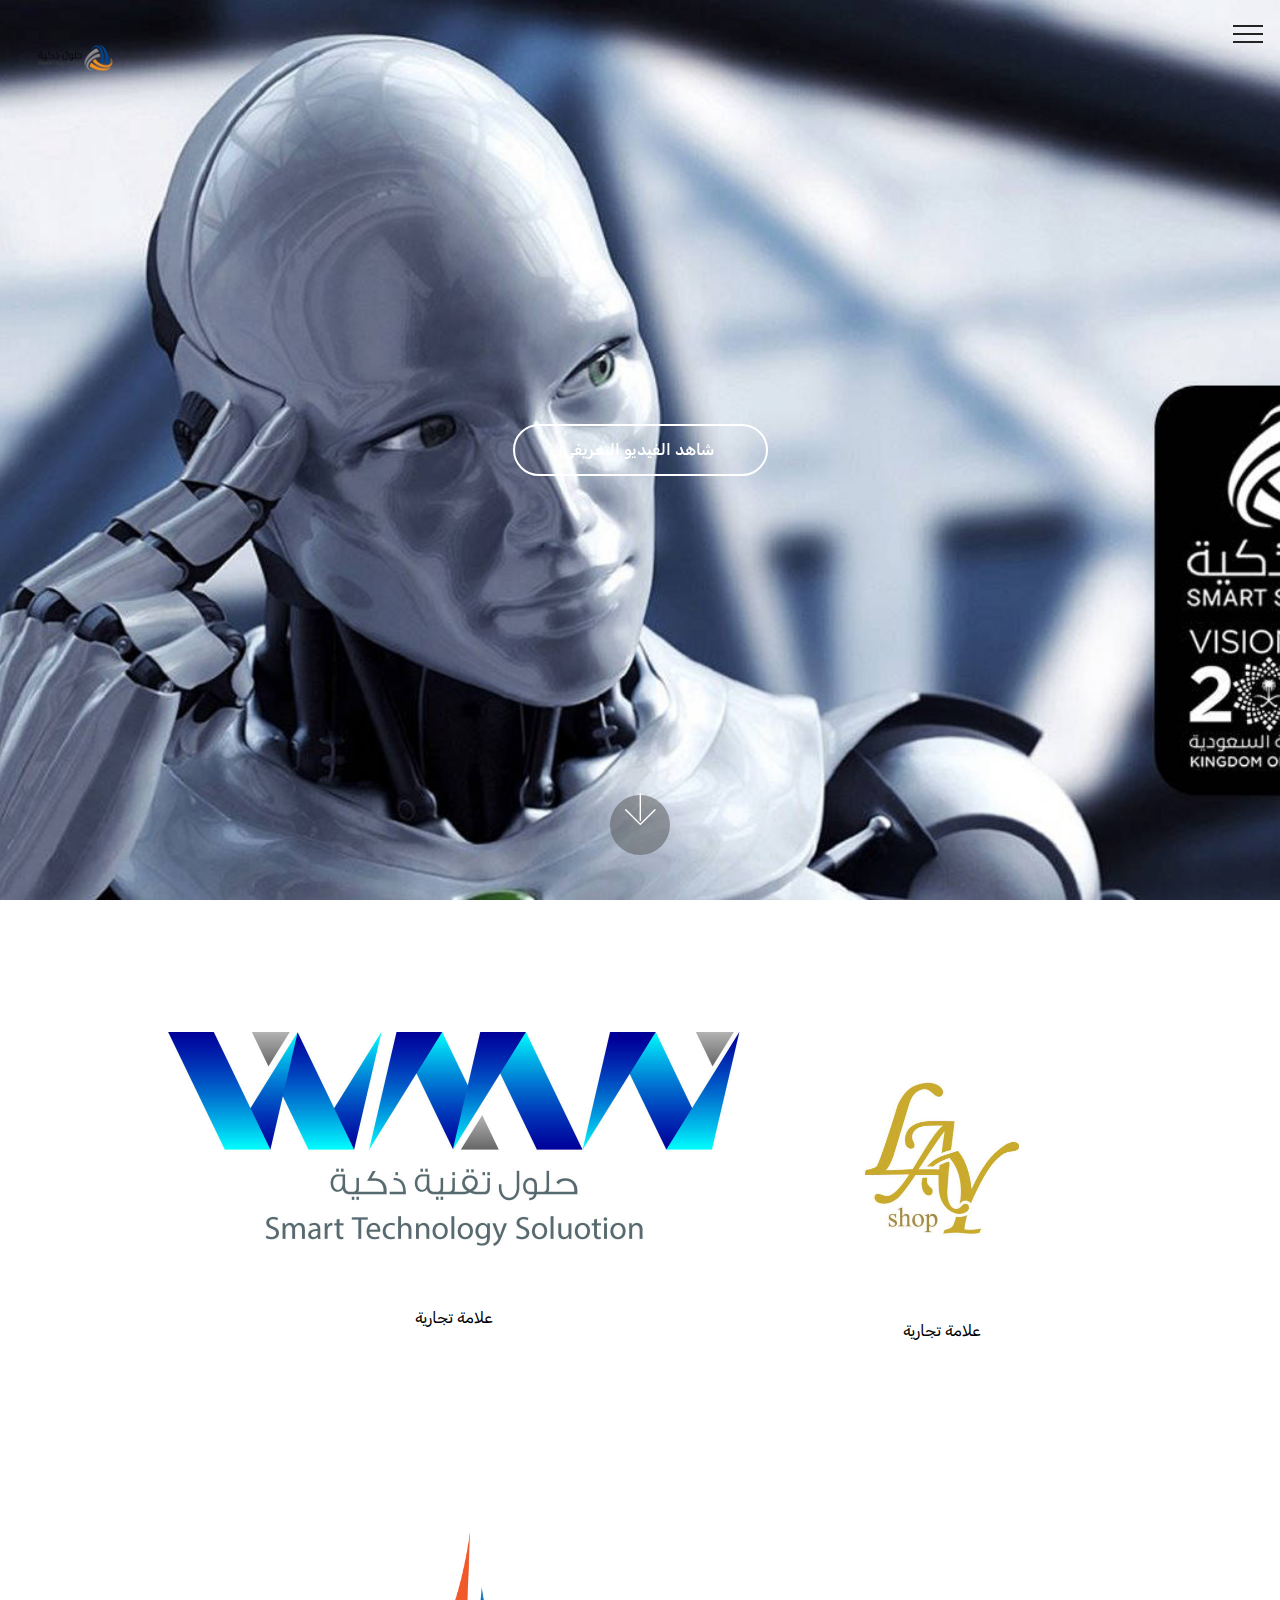
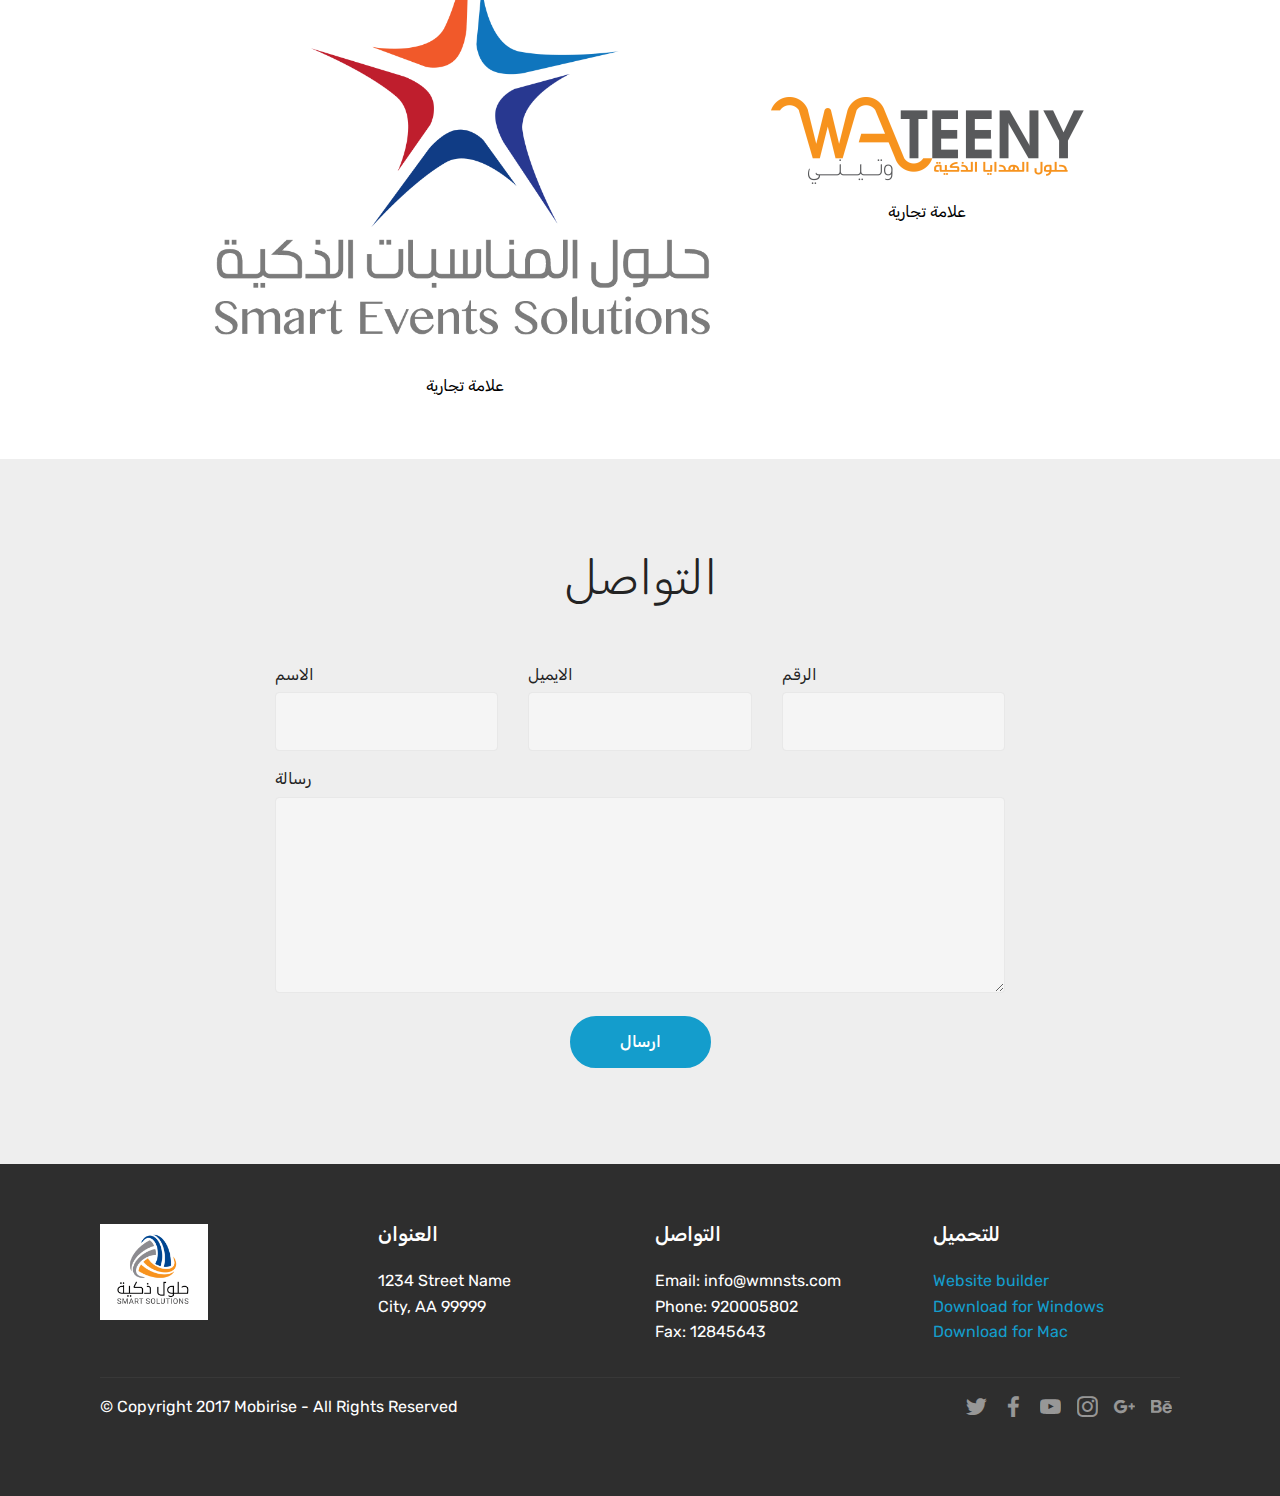
<file: index.html>
<!DOCTYPE html>
<html >
<head>
  <!-- Site made with Mobirise Website Builder v4.8.10, https://mobirise.com -->
  <meta charset="UTF-8">
  <meta http-equiv="X-UA-Compatible" content="IE=edge">
  <meta name="generator" content="Mobirise v4.8.10, mobirise.com">
  <meta name="viewport" content="width=device-width, initial-scale=1, minimum-scale=1">
  <link rel="shortcut icon" href="assets/images/ss-final-logo-2-252x202.png" type="image/x-icon">
  <meta name="description" content="">
  <title>Home</title>
  <link rel="stylesheet" href="assets/web/assets/mobirise-icons/mobirise-icons.css">
  <link rel="stylesheet" href="assets/tether/tether.min.css">
  <link rel="stylesheet" href="assets/bootstrap/css/bootstrap.min.css">
  <link rel="stylesheet" href="assets/bootstrap/css/bootstrap-grid.min.css">
  <link rel="stylesheet" href="assets/bootstrap/css/bootstrap-reboot.min.css">
  <link rel="stylesheet" href="assets/dropdown/css/style.css">
  <link rel="stylesheet" href="assets/socicon/css/styles.css">
  <link rel="stylesheet" href="assets/theme/css/style.css">
  <link rel="stylesheet" href="assets/mobirise/css/mbr-additional.css" type="text/css">
  
  
  
</head>
<body>
  <section class="menu cid-qTkzRZLJNu" once="menu" id="menu1-0">

    

    <nav class="navbar navbar-expand beta-menu navbar-dropdown align-items-center navbar-fixed-top collapsed bg-color transparent">
        <button class="navbar-toggler navbar-toggler-right" type="button" data-toggle="collapse" data-target="#navbarSupportedContent" aria-controls="navbarSupportedContent" aria-expanded="false" aria-label="Toggle navigation">
            <div class="hamburger">
                <span></span>
                <span></span>
                <span></span>
                <span></span>
            </div>
        </button>
        <div class="menu-logo">
            <div class="navbar-brand">
                <span class="navbar-logo">
                    <a href="https://mobirise.com">
                         <img src="assets/images/ss-final-logo-2-252x202.png" alt="Mobirise" title="" style="height: 5.9rem;">
                    </a>
                </span>
                
            </div>
        </div>
        <div class="collapse navbar-collapse" id="navbarSupportedContent">
            <ul class="navbar-nav nav-dropdown" data-app-modern-menu="true"><li class="nav-item">
                    <a class="nav-link link text-white display-4" href="https://mobirise.com"><span class="mbri-setting mbr-iconfont mbr-iconfont-btn" style="color: rgb(35, 35, 35);"></span>
                        </a>
                </li><li class="nav-item"><a class="nav-link link text-white display-4" href="https://mobirise.com"><span class="mbri-mobile mbr-iconfont mbr-iconfont-btn" style="color: rgb(35, 35, 35);"></span>
                        </a></li><li class="nav-item"><a class="nav-link link text-white display-4" href="https://mobirise.com"><span class="mbri-home mbr-iconfont mbr-iconfont-btn" style="color: rgb(35, 35, 35);"></span>
                        </a></li>
                <li class="nav-item">
                    <a class="nav-link link text-white display-4" href="https://mobirise.com"><span class="mbri-search mbr-iconfont mbr-iconfont-btn" style="color: rgb(35, 35, 35);"></span>
                        </a>
                </li><li class="nav-item"><a class="nav-link link text-white display-4" href="https://mobirise.com">
                        </a></li></ul>
            <div class="navbar-buttons mbr-section-btn"><a class="btn btn-sm btn-primary display-4" href="https://mobirise.com"><span class="mbri-save mbr-iconfont mbr-iconfont-btn"></span>
                    
                    Try It Now!
                </a></div>
        </div>
    </nav>
</section>

<section class="engine"><a href="https://mobirise.info/t">amp template</a></section><section class="cid-qTkA127IK8 mbr-fullscreen mbr-parallax-background" id="header2-1">

    

    

    <div class="container align-center">
        <div class="row justify-content-md-center">
            <div class="mbr-white col-md-10">
                
                
                
                <div class="mbr-section-btn"><a class="btn btn-md btn-white-outline display-4" href="https://youtu.be/wgE0MfOZLBs">شاهد الفيديو التعريفي&nbsp;</a></div>
            </div>
        </div>
    </div>
    <div class="mbr-arrow hidden-sm-down" aria-hidden="true">
        <a href="#next">
            <i class="mbri-down mbr-iconfont"></i>
        </a>
    </div>
</section>

<section class="cid-reEw2lt5U7" id="image4-i">
    <!-- Block parameters controls (Blue "Gear" panel) -->
    
    <!-- End block parameters -->
    <div class="container images-container">
            <div class="media-container-row" style="width: 85%;">
                <div class="img-item item1" style="width: 172%;">
                    <img src="assets/images/logo-e-a-1144x516.jpg" alt="" title="">
                    <div class="img-caption">
                        <p class="mbr-fonts-style align-center mbr-black display-7">علامة تجارية</p>
                    </div>
                </div>
                <div class="img-item">
                    <img src="assets/images/logo-678x565.jpg" alt="" title="">
                    <div class="img-caption">
                        <p class="mbr-fonts-style align-center mbr-black display-7">
                            علامة تجارية</p>
                    </div>
                </div>
            </div>
    </div>
</section>

<section class="cid-reEJut1UrA" id="image4-j">
    <!-- Block parameters controls (Blue "Gear" panel) -->
    
    <!-- End block parameters -->
    <div class="container images-container">
            <div class="media-container-row" style="width: 80%;">
                <div class="img-item item1" style="width: 177%;">
                    <img src="assets/images/ses-894x715.png" alt="" title="">
                    <div class="img-caption">
                        <p class="mbr-fonts-style align-center mbr-black display-7">علامة تجارية&nbsp;</p>
                    </div>
                </div>
                <div class="img-item">
                    <img src="assets/images/wateeny-logo-malek-626x174.png" alt="" title="">
                    <div class="img-caption">
                        <p class="mbr-fonts-style align-center mbr-black display-7">
                            علامة تجارية</p>
                    </div>
                </div>
            </div>
    </div>
</section>

<section class="mbr-section form1 cid-reov0IUfug mbr-parallax-background" id="form1-4">

    

    
    <div class="container">
        <div class="row justify-content-center">
            <div class="title col-12 col-lg-8">
                <h2 class="mbr-section-title align-center pb-3 mbr-fonts-style display-2">
                    التواصل</h2>
                
            </div>
        </div>
    </div>
    <div class="container">
        <div class="row justify-content-center">
            <div class="media-container-column col-lg-8" data-form-type="formoid">
                    <div data-form-alert="" hidden="">
                        Thanks for filling out the form!
                    </div>
            
                    <form class="mbr-form" action="https://mobirise.com/" method="post" data-form-title="Mobirise Form"><input type="hidden" name="email" data-form-email="true" value="ARg+kulZFZhYnAoUnMrlYxXGf1u7d3a6UldaF4/ypZtx3Tx91YnMLcSG6p5OG3SxNaibtcRuqEbsRA0HwN2BkeqbHVHtH51cMgKPJJL71/NzpAoOY+pXRBRTuANxOz8G">
                        <div class="row row-sm-offset">
                            <div class="col-md-4 multi-horizontal" data-for="name">
                                <div class="form-group">
                                    <label class="form-control-label mbr-fonts-style display-7" for="name-form1-4">الاسم</label>
                                    <input type="text" class="form-control" name="name" data-form-field="Name" required="" id="name-form1-4">
                                </div>
                            </div>
                            <div class="col-md-4 multi-horizontal" data-for="email">
                                <div class="form-group">
                                    <label class="form-control-label mbr-fonts-style display-7" for="email-form1-4">الايميل</label>
                                    <input type="email" class="form-control" name="email" data-form-field="Email" required="" id="email-form1-4">
                                </div>
                            </div>
                            <div class="col-md-4 multi-horizontal" data-for="phone">
                                <div class="form-group">
                                    <label class="form-control-label mbr-fonts-style display-7" for="phone-form1-4">الرقم</label>
                                    <input type="tel" class="form-control" name="phone" data-form-field="Phone" id="phone-form1-4">
                                </div>
                            </div>
                        </div>
                        <div class="form-group" data-for="message">
                            <label class="form-control-label mbr-fonts-style display-7" for="message-form1-4">رسالة</label>
                            <textarea type="text" class="form-control" name="message" rows="7" data-form-field="Message" id="message-form1-4"></textarea>
                        </div>
            
                        <span class="input-group-btn"><button href="" type="submit" class="btn btn-primary btn-form display-4">ارسال</button></span>
                    </form>
            </div>
        </div>
    </div>
</section>

<section class="cid-qTkAaeaxX5" id="footer1-2">

    

    

    <div class="container">
        <div class="media-container-row content text-white">
            <div class="col-12 col-md-3">
                <div class="media-wrap">
                    <a href="https://mobirise.com/">
                        <img src="assets/images/ss-192x170.png" alt="Mobirise" title="">
                    </a>
                </div>
            </div>
            <div class="col-12 col-md-3 mbr-fonts-style display-7">
                <h5 class="pb-3">
                    العنوان</h5>
                <p class="mbr-text">
                    1234 Street Name
                    <br>City, AA 99999
                </p>
            </div>
            <div class="col-12 col-md-3 mbr-fonts-style display-7">
                <h5 class="pb-3">
                    التواصل&nbsp;</h5>
                <p class="mbr-text">
                    Email: info@wmnsts.com&nbsp;<br>Phone: 920005802&nbsp;<br>Fax: 12845643</p>
            </div>
            <div class="col-12 col-md-3 mbr-fonts-style display-7">
                <h5 class="pb-3">
                    للتحميل</h5>
                <p class="mbr-text">
                    <a class="text-primary" href="https://mobirise.com/">Website builder</a>
                    <br><a class="text-primary" href="https://mobirise.com/mobirise-free-win.zip">Download for Windows</a>
                    <br><a class="text-primary" href="https://mobirise.com/mobirise-free-mac.zip">Download for Mac</a>
                </p>
            </div>
        </div>
        <div class="footer-lower">
            <div class="media-container-row">
                <div class="col-sm-12">
                    <hr>
                </div>
            </div>
            <div class="media-container-row mbr-white">
                <div class="col-sm-6 copyright">
                    <p class="mbr-text mbr-fonts-style display-7">
                        © Copyright 2017 Mobirise - All Rights Reserved
                    </p>
                </div>
                <div class="col-md-6">
                    <div class="social-list align-right">
                        <div class="soc-item">
                            <a href="https://twitter.com/mobirise" target="_blank">
                                <span class="socicon-twitter socicon mbr-iconfont mbr-iconfont-social"></span>
                            </a>
                        </div>
                        <div class="soc-item">
                            <a href="https://www.facebook.com/pages/Mobirise/1616226671953247" target="_blank">
                                <span class="socicon-facebook socicon mbr-iconfont mbr-iconfont-social"></span>
                            </a>
                        </div>
                        <div class="soc-item">
                            <a href="https://www.youtube.com/c/mobirise" target="_blank">
                                <span class="socicon-youtube socicon mbr-iconfont mbr-iconfont-social"></span>
                            </a>
                        </div>
                        <div class="soc-item">
                            <a href="https://instagram.com/mobirise" target="_blank">
                                <span class="socicon-instagram socicon mbr-iconfont mbr-iconfont-social"></span>
                            </a>
                        </div>
                        <div class="soc-item">
                            <a href="https://plus.google.com/u/0/+Mobirise" target="_blank">
                                <span class="socicon-googleplus socicon mbr-iconfont mbr-iconfont-social"></span>
                            </a>
                        </div>
                        <div class="soc-item">
                            <a href="https://www.behance.net/Mobirise" target="_blank">
                                <span class="socicon-behance socicon mbr-iconfont mbr-iconfont-social"></span>
                            </a>
                        </div>
                    </div>
                </div>
            </div>
        </div>
    </div>
</section>


  <script src="assets/web/assets/jquery/jquery.min.js"></script>
  <script src="assets/popper/popper.min.js"></script>
  <script src="assets/tether/tether.min.js"></script>
  <script src="assets/bootstrap/js/bootstrap.min.js"></script>
  <script src="assets/smoothscroll/smooth-scroll.js"></script>
  <script src="assets/dropdown/js/script.min.js"></script>
  <script src="assets/touchswipe/jquery.touch-swipe.min.js"></script>
  <script src="assets/parallax/jarallax.min.js"></script>
  <script src="assets/theme/js/script.js"></script>
  <script src="assets/formoid/formoid.min.js"></script>
  
  
</body>
</html>
</file>
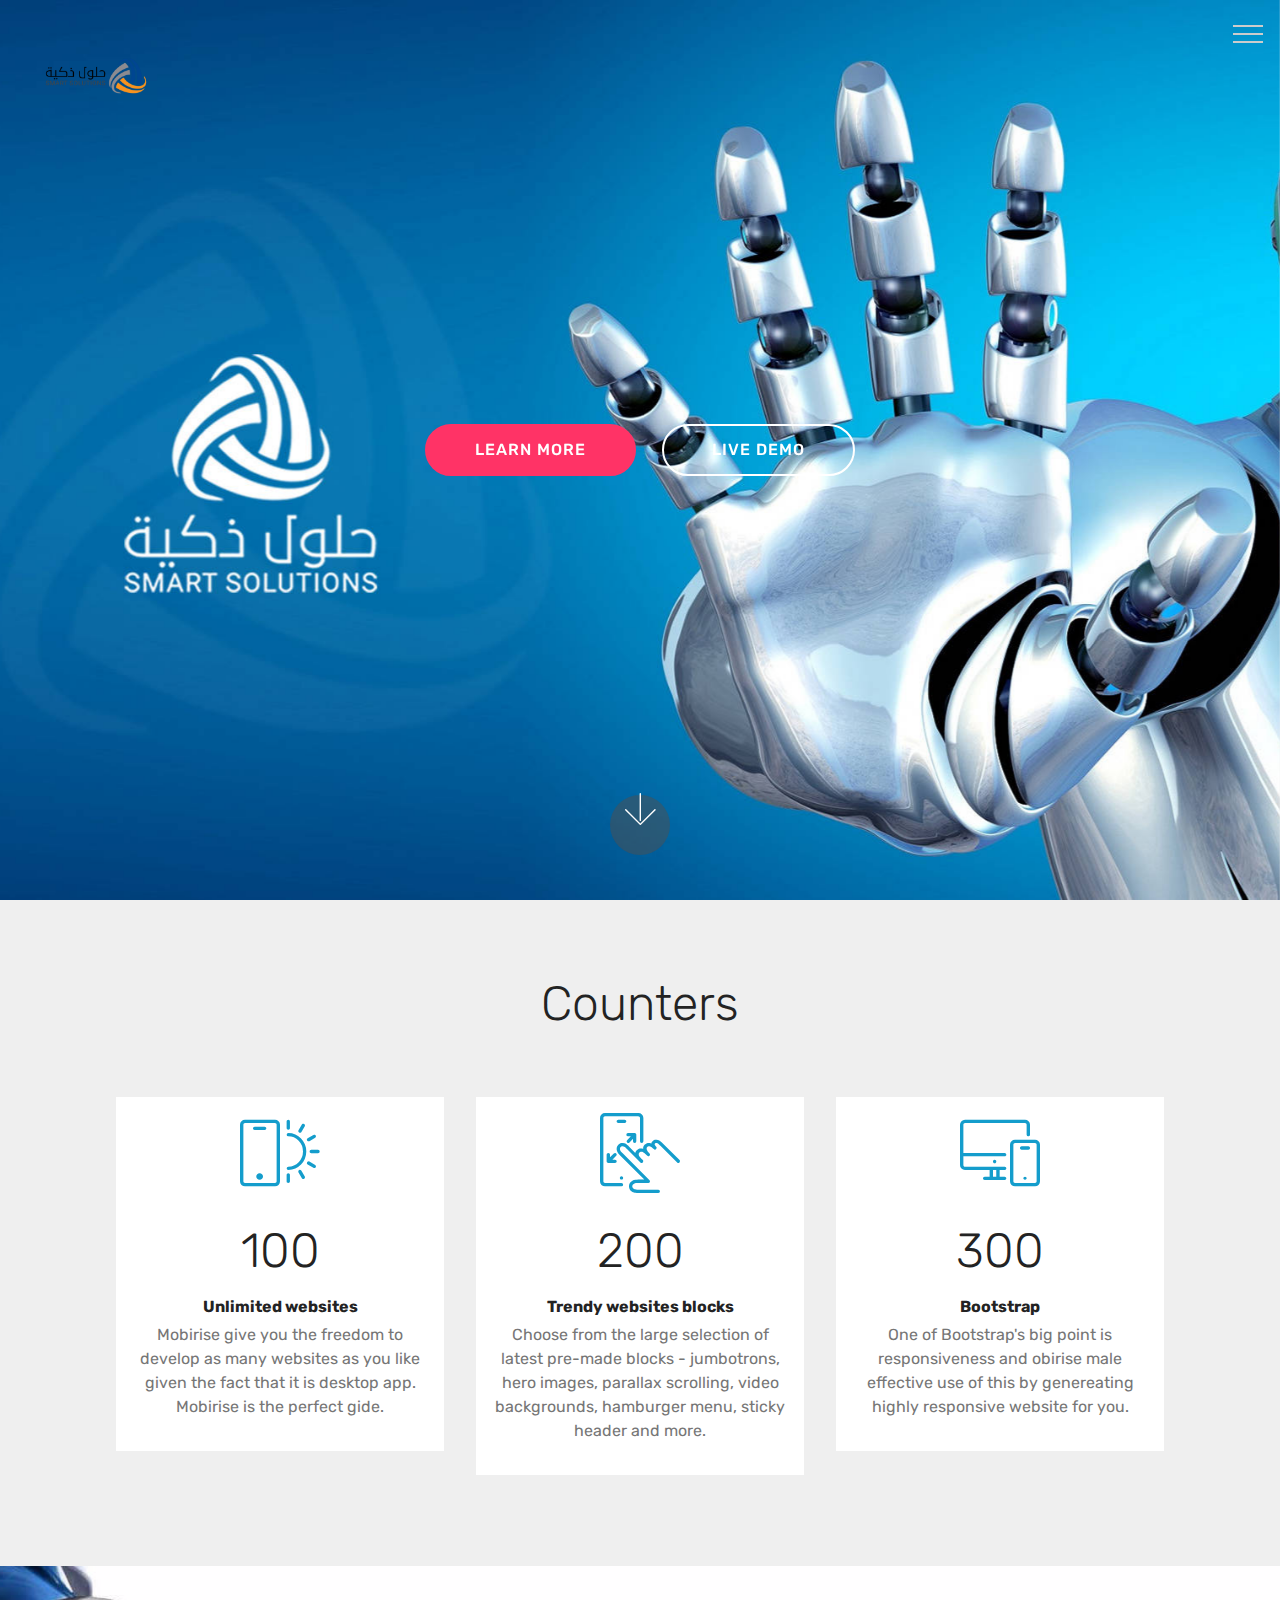
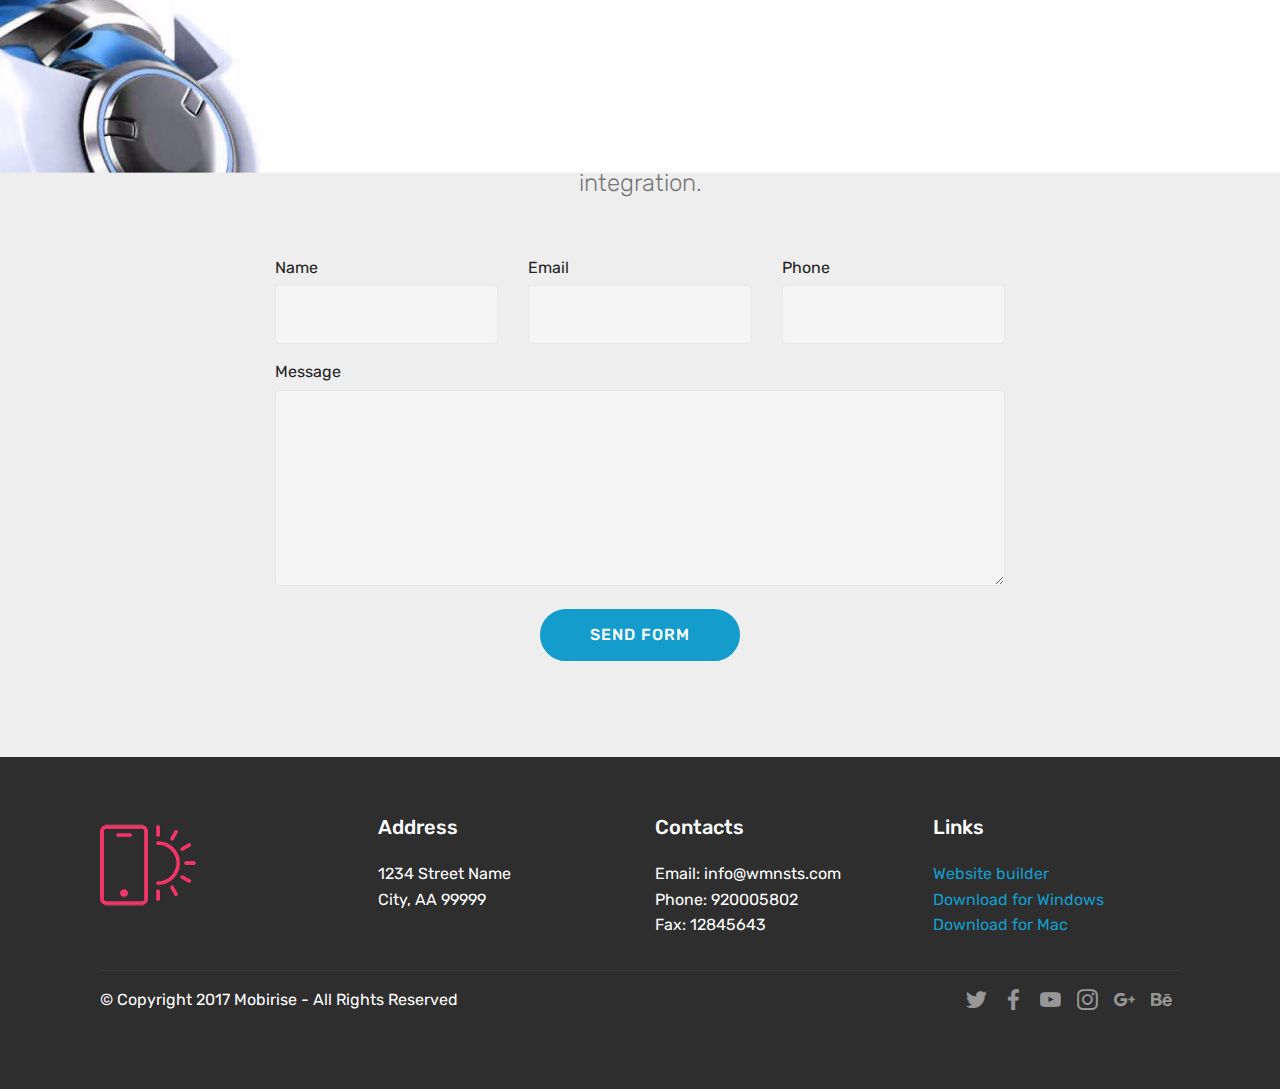
<file: page1.html>
<!DOCTYPE html>
<html >
<head>
  <!-- Site made with Mobirise Website Builder v4.8.10, https://mobirise.com -->
  <meta charset="UTF-8">
  <meta http-equiv="X-UA-Compatible" content="IE=edge">
  <meta name="generator" content="Mobirise v4.8.10, mobirise.com">
  <meta name="viewport" content="width=device-width, initial-scale=1, minimum-scale=1">
  <link rel="shortcut icon" href="assets/images/ss-final-logo-2-252x202.png" type="image/x-icon">
  <meta name="description" content="">
  <title>Page 1</title>
  <link rel="stylesheet" href="assets/web/assets/mobirise-icons/mobirise-icons.css">
  <link rel="stylesheet" href="assets/tether/tether.min.css">
  <link rel="stylesheet" href="assets/bootstrap/css/bootstrap.min.css">
  <link rel="stylesheet" href="assets/bootstrap/css/bootstrap-grid.min.css">
  <link rel="stylesheet" href="assets/bootstrap/css/bootstrap-reboot.min.css">
  <link rel="stylesheet" href="assets/dropdown/css/style.css">
  <link rel="stylesheet" href="assets/socicon/css/styles.css">
  <link rel="stylesheet" href="assets/theme/css/style.css">
  <link rel="stylesheet" href="assets/mobirise/css/mbr-additional.css" type="text/css">
  
  
  
</head>
<body>
  <section class="menu cid-reueQ9PrDx" once="menu" id="menu1-a">

    

    <nav class="navbar navbar-expand beta-menu navbar-dropdown align-items-center navbar-fixed-top collapsed bg-color transparent">
        <button class="navbar-toggler navbar-toggler-right" type="button" data-toggle="collapse" data-target="#navbarSupportedContent" aria-controls="navbarSupportedContent" aria-expanded="false" aria-label="Toggle navigation">
            <div class="hamburger">
                <span></span>
                <span></span>
                <span></span>
                <span></span>
            </div>
        </button>
        <div class="menu-logo">
            <div class="navbar-brand">
                <span class="navbar-logo">
                    <a href="https://mobirise.com">
                         <img src="assets/images/ss-final-logo-2-252x202.png" alt="Mobirise" title="" style="height: 8rem;">
                    </a>
                </span>
                
            </div>
        </div>
        <div class="collapse navbar-collapse" id="navbarSupportedContent">
            <ul class="navbar-nav nav-dropdown" data-app-modern-menu="true"><li class="nav-item">
                    <a class="nav-link link text-white display-4" href="https://mobirise.com"><span class="mbri-setting mbr-iconfont mbr-iconfont-btn" style="color: rgb(35, 35, 35);"></span>
                        </a>
                </li><li class="nav-item"><a class="nav-link link text-white display-4" href="https://mobirise.com"><span class="mbri-mobile mbr-iconfont mbr-iconfont-btn" style="color: rgb(35, 35, 35);"></span>
                        </a></li><li class="nav-item"><a class="nav-link link text-white display-4" href="https://mobirise.com"><span class="mbri-home mbr-iconfont mbr-iconfont-btn" style="color: rgb(35, 35, 35);"></span>
                        </a></li>
                <li class="nav-item">
                    <a class="nav-link link text-white display-4" href="https://mobirise.com"><span class="mbri-search mbr-iconfont mbr-iconfont-btn" style="color: rgb(35, 35, 35);"></span>
                        </a>
                </li><li class="nav-item"><a class="nav-link link text-white display-4" href="https://mobirise.com">
                        </a></li></ul>
            <div class="navbar-buttons mbr-section-btn"><a class="btn btn-sm btn-primary display-4" href="https://mobirise.com"><span class="mbri-save mbr-iconfont mbr-iconfont-btn"></span>
                    
                    Try It Now!
                </a></div>
        </div>
    </nav>
</section>

<section class="engine"><a href="https://mobirise.info/h">how to create your own web page for free</a></section><section class="cid-reueQaDifH mbr-fullscreen mbr-parallax-background" id="header2-b">

    

    

    <div class="container align-center">
        <div class="row justify-content-md-center">
            <div class="mbr-white col-md-10">
                
                
                
                <div class="mbr-section-btn"><a class="btn btn-md btn-secondary display-4" href="https://mobirise.com">LEARN MORE</a>
                    <a class="btn btn-md btn-white-outline display-4" href="https://mobirise.com">LIVE DEMO</a></div>
            </div>
        </div>
    </div>
    <div class="mbr-arrow hidden-sm-down" aria-hidden="true">
        <a href="#next">
            <i class="mbri-down mbr-iconfont"></i>
        </a>
    </div>
</section>

<section class="counters1 counters cid-reueQbp2mw" id="counters1-c">

    

    

    <div class="container">
        <h2 class="mbr-section-title pb-3 align-center mbr-fonts-style display-2">
            Counters
        </h2>
        

        <div class="container pt-4 mt-2">
            <div class="media-container-row">
                <div class="card p-3 align-center col-12 col-md-6 col-lg-4">
                    <div class="panel-item p-3">
                        <div class="card-img pb-3">
                            <span class="mbr-iconfont mbri-mobirise"></span>
                        </div>

                        <div class="card-text">
                            <h3 class="count pt-3 pb-3 mbr-fonts-style display-2">
                                  100
                            </h3>
                            <h4 class="mbr-content-title mbr-bold mbr-fonts-style display-7">
                                Unlimited websites
                            </h4>
                            <p class="mbr-content-text mbr-fonts-style display-7">
                                Mobirise give you the freedom to develop as many websites as you like given the fact that it is desktop app. Mobirise is the perfect gide.
                            </p>
                        </div>
                    </div>
                </div>


                <div class="card p-3 align-center col-12 col-md-6 col-lg-4">
                    <div class="panel-item p-3">
                        <div class="card-img pb-3">
                            <span class="mbri-touch-swipe mbr-iconfont"></span>
                        </div>
                        <div class="card-text">
                            <h3 class="count pt-3 pb-3 mbr-fonts-style display-2">
                                  200
                            </h3>
                            <h4 class="mbr-content-title mbr-bold mbr-fonts-style display-7">
                                Trendy websites blocks
                            </h4>
                            <p class="mbr-content-text mbr-fonts-style display-7">
                                    Choose from the large selection of latest pre-made blocks - jumbotrons, hero images, parallax scrolling, video backgrounds, hamburger menu, sticky header and more.
                            </p>
                        </div>
                    </div>
                </div>

                <div class="card p-3 align-center col-12 col-md-6 col-lg-4">
                    <div class="panel-item p-3">
                        <div class="card-img pb-3">
                            <span class="mbri-responsive mbr-iconfont"></span>
                        </div>
                        <div class="card-text">
                            <h3 class="count pt-3 pb-3 mbr-fonts-style display-2">
                                  300
                            </h3>
                            <h4 class="mbr-content-title mbr-bold mbr-fonts-style display-7">
                                Bootstrap
                            </h4>
                            <p class="mbr-content-text mbr-fonts-style display-7">
                                    One of Bootstrap's big point is responsiveness and obirise male effective use of this by genereating highly responsive website for you.
                            </p>
                        </div>
                    </div>
                </div>


                
            </div>
        </div>
   </div>
</section>

<section class="mbr-section form1 cid-reueQcVA5v mbr-parallax-background" id="form1-d">

    

    
    <div class="container">
        <div class="row justify-content-center">
            <div class="title col-12 col-lg-8">
                <h2 class="mbr-section-title align-center pb-3 mbr-fonts-style display-2">
                    CONTACT FORM
                </h2>
                <h3 class="mbr-section-subtitle align-center mbr-light pb-3 mbr-fonts-style display-5">
                    Easily add subscribe and contact forms without any server-side integration.
                </h3>
            </div>
        </div>
    </div>
    <div class="container">
        <div class="row justify-content-center">
            <div class="media-container-column col-lg-8" data-form-type="formoid">
                    <div data-form-alert="" hidden="">
                        Thanks for filling out the form!
                    </div>
            
                    <form class="mbr-form" action="https://mobirise.com/" method="post" data-form-title="Mobirise Form"><input type="hidden" name="email" data-form-email="true" value="Ns1sApukSYaUTn4/ArjLeuw0r0BKvSQJPP/9u3mC0yzimBYVS+8ajhN/dbqsjl5VFG2F+8QRqiu/K11xS+5ivC7vLYqEiwesIGS6D3r/JQijJ+9k46bHWdp4FjoSEZ6j">
                        <div class="row row-sm-offset">
                            <div class="col-md-4 multi-horizontal" data-for="name">
                                <div class="form-group">
                                    <label class="form-control-label mbr-fonts-style display-7" for="name-form1-d">Name</label>
                                    <input type="text" class="form-control" name="name" data-form-field="Name" required="" id="name-form1-d">
                                </div>
                            </div>
                            <div class="col-md-4 multi-horizontal" data-for="email">
                                <div class="form-group">
                                    <label class="form-control-label mbr-fonts-style display-7" for="email-form1-d">Email</label>
                                    <input type="email" class="form-control" name="email" data-form-field="Email" required="" id="email-form1-d">
                                </div>
                            </div>
                            <div class="col-md-4 multi-horizontal" data-for="phone">
                                <div class="form-group">
                                    <label class="form-control-label mbr-fonts-style display-7" for="phone-form1-d">Phone</label>
                                    <input type="tel" class="form-control" name="phone" data-form-field="Phone" id="phone-form1-d">
                                </div>
                            </div>
                        </div>
                        <div class="form-group" data-for="message">
                            <label class="form-control-label mbr-fonts-style display-7" for="message-form1-d">Message</label>
                            <textarea type="text" class="form-control" name="message" rows="7" data-form-field="Message" id="message-form1-d"></textarea>
                        </div>
            
                        <span class="input-group-btn">
                            <button href="" type="submit" class="btn btn-primary btn-form display-4">SEND FORM</button>
                        </span>
                    </form>
            </div>
        </div>
    </div>
</section>

<section class="cid-reueQdR1Ja" id="footer1-e">

    

    

    <div class="container">
        <div class="media-container-row content text-white">
            <div class="col-12 col-md-3">
                <div class="media-wrap">
                    <a href="https://mobirise.com/">
                        <img src="assets/images/logo2.png" alt="Mobirise">
                    </a>
                </div>
            </div>
            <div class="col-12 col-md-3 mbr-fonts-style display-7">
                <h5 class="pb-3">
                    Address
                </h5>
                <p class="mbr-text">
                    1234 Street Name
                    <br>City, AA 99999
                </p>
            </div>
            <div class="col-12 col-md-3 mbr-fonts-style display-7">
                <h5 class="pb-3">
                    Contacts
                </h5>
                <p class="mbr-text">
                    Email: info@wmnsts.com&nbsp;<br>Phone: 920005802&nbsp;<br>Fax: 12845643</p>
            </div>
            <div class="col-12 col-md-3 mbr-fonts-style display-7">
                <h5 class="pb-3">
                    Links
                </h5>
                <p class="mbr-text">
                    <a class="text-primary" href="https://mobirise.com/">Website builder</a>
                    <br><a class="text-primary" href="https://mobirise.com/mobirise-free-win.zip">Download for Windows</a>
                    <br><a class="text-primary" href="https://mobirise.com/mobirise-free-mac.zip">Download for Mac</a>
                </p>
            </div>
        </div>
        <div class="footer-lower">
            <div class="media-container-row">
                <div class="col-sm-12">
                    <hr>
                </div>
            </div>
            <div class="media-container-row mbr-white">
                <div class="col-sm-6 copyright">
                    <p class="mbr-text mbr-fonts-style display-7">
                        © Copyright 2017 Mobirise - All Rights Reserved
                    </p>
                </div>
                <div class="col-md-6">
                    <div class="social-list align-right">
                        <div class="soc-item">
                            <a href="https://twitter.com/mobirise" target="_blank">
                                <span class="socicon-twitter socicon mbr-iconfont mbr-iconfont-social"></span>
                            </a>
                        </div>
                        <div class="soc-item">
                            <a href="https://www.facebook.com/pages/Mobirise/1616226671953247" target="_blank">
                                <span class="socicon-facebook socicon mbr-iconfont mbr-iconfont-social"></span>
                            </a>
                        </div>
                        <div class="soc-item">
                            <a href="https://www.youtube.com/c/mobirise" target="_blank">
                                <span class="socicon-youtube socicon mbr-iconfont mbr-iconfont-social"></span>
                            </a>
                        </div>
                        <div class="soc-item">
                            <a href="https://instagram.com/mobirise" target="_blank">
                                <span class="socicon-instagram socicon mbr-iconfont mbr-iconfont-social"></span>
                            </a>
                        </div>
                        <div class="soc-item">
                            <a href="https://plus.google.com/u/0/+Mobirise" target="_blank">
                                <span class="socicon-googleplus socicon mbr-iconfont mbr-iconfont-social"></span>
                            </a>
                        </div>
                        <div class="soc-item">
                            <a href="https://www.behance.net/Mobirise" target="_blank">
                                <span class="socicon-behance socicon mbr-iconfont mbr-iconfont-social"></span>
                            </a>
                        </div>
                    </div>
                </div>
            </div>
        </div>
    </div>
</section>


  <script src="assets/web/assets/jquery/jquery.min.js"></script>
  <script src="assets/popper/popper.min.js"></script>
  <script src="assets/tether/tether.min.js"></script>
  <script src="assets/bootstrap/js/bootstrap.min.js"></script>
  <script src="assets/smoothscroll/smooth-scroll.js"></script>
  <script src="assets/dropdown/js/script.min.js"></script>
  <script src="assets/touchswipe/jquery.touch-swipe.min.js"></script>
  <script src="assets/parallax/jarallax.min.js"></script>
  <script src="assets/viewportchecker/jquery.viewportchecker.js"></script>
  <script src="assets/theme/js/script.js"></script>
  <script src="assets/formoid/formoid.min.js"></script>
  
  
</body>
</html>
</file>
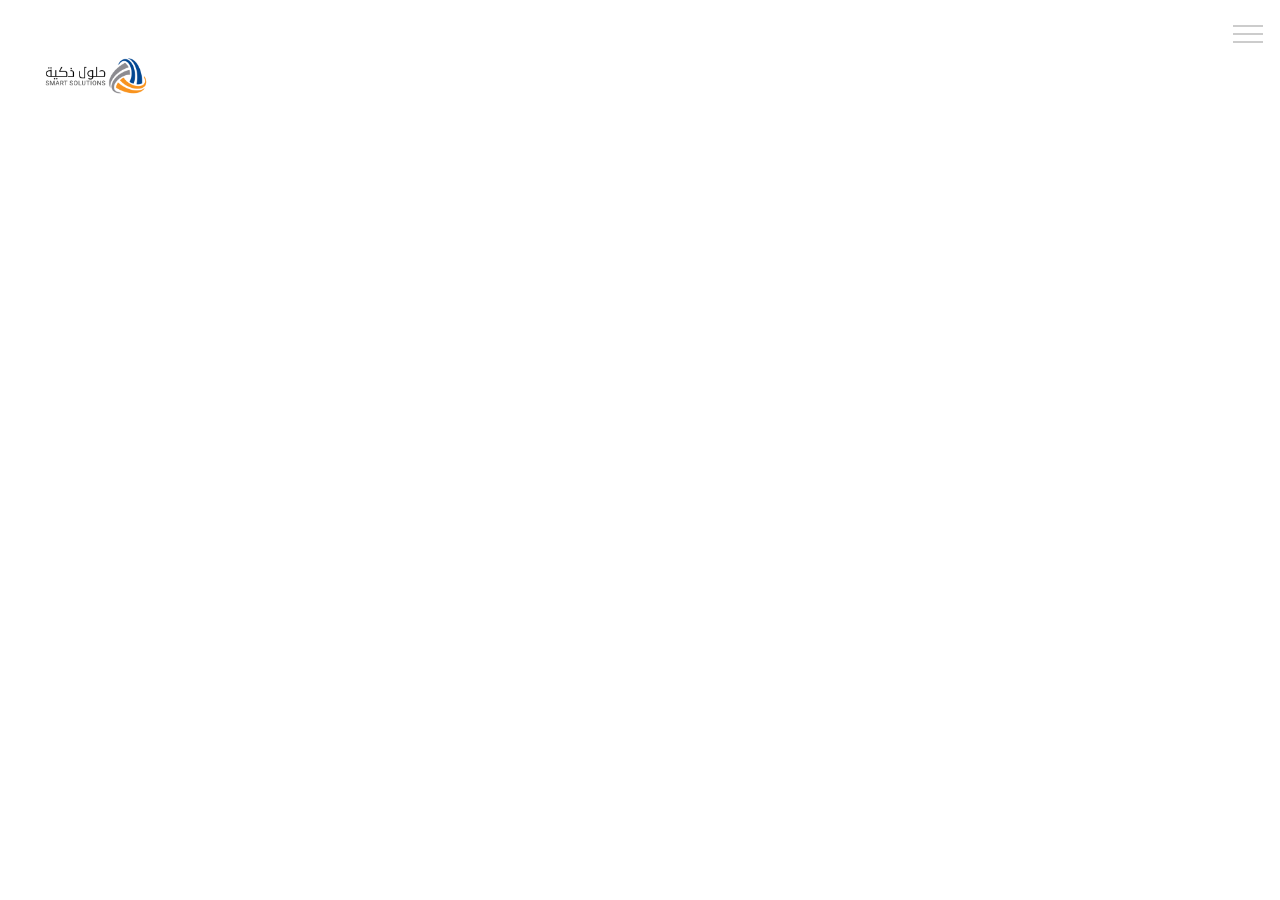
<file: page2.html>
<!DOCTYPE html>
<html >
<head>
  <!-- Site made with Mobirise Website Builder v4.8.10, https://mobirise.com -->
  <meta charset="UTF-8">
  <meta http-equiv="X-UA-Compatible" content="IE=edge">
  <meta name="generator" content="Mobirise v4.8.10, mobirise.com">
  <meta name="viewport" content="width=device-width, initial-scale=1, minimum-scale=1">
  <link rel="shortcut icon" href="assets/images/ss-final-logo-2-252x202.png" type="image/x-icon">
  <meta name="description" content="Website Builder Description">
  <title>contact us</title>
  <link rel="stylesheet" href="assets/web/assets/mobirise-icons/mobirise-icons.css">
  <link rel="stylesheet" href="assets/tether/tether.min.css">
  <link rel="stylesheet" href="assets/bootstrap/css/bootstrap.min.css">
  <link rel="stylesheet" href="assets/bootstrap/css/bootstrap-grid.min.css">
  <link rel="stylesheet" href="assets/bootstrap/css/bootstrap-reboot.min.css">
  <link rel="stylesheet" href="assets/dropdown/css/style.css">
  <link rel="stylesheet" href="assets/theme/css/style.css">
  <link rel="stylesheet" href="assets/mobirise/css/mbr-additional.css" type="text/css">
  
  
  
</head>
<body>
  <section class="menu cid-reueQ9PrDx" once="menu" id="menu1-f">

    

    <nav class="navbar navbar-expand beta-menu navbar-dropdown align-items-center navbar-fixed-top collapsed bg-color transparent">
        <button class="navbar-toggler navbar-toggler-right" type="button" data-toggle="collapse" data-target="#navbarSupportedContent" aria-controls="navbarSupportedContent" aria-expanded="false" aria-label="Toggle navigation">
            <div class="hamburger">
                <span></span>
                <span></span>
                <span></span>
                <span></span>
            </div>
        </button>
        <div class="menu-logo">
            <div class="navbar-brand">
                <span class="navbar-logo">
                    <a href="https://mobirise.com">
                         <img src="assets/images/ss-final-logo-2-252x202.png" alt="Mobirise" title="" style="height: 8rem;">
                    </a>
                </span>
                
            </div>
        </div>
        <div class="collapse navbar-collapse" id="navbarSupportedContent">
            <ul class="navbar-nav nav-dropdown" data-app-modern-menu="true"><li class="nav-item">
                    <a class="nav-link link text-white display-4" href="https://mobirise.com"><span class="mbri-setting mbr-iconfont mbr-iconfont-btn" style="color: rgb(35, 35, 35);"></span>
                        </a>
                </li><li class="nav-item"><a class="nav-link link text-white display-4" href="https://mobirise.com"><span class="mbri-mobile mbr-iconfont mbr-iconfont-btn" style="color: rgb(35, 35, 35);"></span>
                        </a></li><li class="nav-item"><a class="nav-link link text-white display-4" href="https://mobirise.com"><span class="mbri-home mbr-iconfont mbr-iconfont-btn" style="color: rgb(35, 35, 35);"></span>
                        </a></li>
                <li class="nav-item">
                    <a class="nav-link link text-white display-4" href="https://mobirise.com"><span class="mbri-search mbr-iconfont mbr-iconfont-btn" style="color: rgb(35, 35, 35);"></span>
                        </a>
                </li><li class="nav-item"><a class="nav-link link text-white display-4" href="https://mobirise.com">
                        </a></li></ul>
            <div class="navbar-buttons mbr-section-btn"><a class="btn btn-sm btn-primary display-4" href="https://mobirise.com"><span class="mbri-save mbr-iconfont mbr-iconfont-btn"></span>
                    
                    Try It Now!
                </a></div>
        </div>
    </nav>
</section>


  <section class="engine"><a href="https://mobirise.info/l">free website templates</a></section><script src="assets/web/assets/jquery/jquery.min.js"></script>
  <script src="assets/popper/popper.min.js"></script>
  <script src="assets/tether/tether.min.js"></script>
  <script src="assets/bootstrap/js/bootstrap.min.js"></script>
  <script src="assets/smoothscroll/smooth-scroll.js"></script>
  <script src="assets/dropdown/js/script.min.js"></script>
  <script src="assets/touchswipe/jquery.touch-swipe.min.js"></script>
  <script src="assets/theme/js/script.js"></script>
  
  
</body>
</html>
</file>
<file: assets/web/assets/mobirise-icons/mobirise-icons.css>
@font-face {
  font-family: 'MobiriseIcons';
  src:  url('mobirise-icons.eot?spat4u');
  src:  url('mobirise-icons.eot?spat4u#iefix') format('embedded-opentype'),
    url('mobirise-icons.ttf?spat4u') format('truetype'),
    url('mobirise-icons.woff?spat4u') format('woff'),
    url('mobirise-icons.svg?spat4u#MobiriseIcons') format('svg');
  font-weight: normal;
  font-style: normal;
}

[class^="mbri-"], [class*=" mbri-"] {
  /* use !important to prevent issues with browser extensions that change fonts */
  font-family: MobiriseIcons !important;
  speak: none;
  font-style: normal;
  font-weight: normal;
  font-variant: normal;
  text-transform: none;
  line-height: 1;

  /* Better Font Rendering =========== */
  -webkit-font-smoothing: antialiased;
  -moz-osx-font-smoothing: grayscale;
}

.mbri-add-submenu:before {
  content: "\e900";
}
.mbri-alert:before {
  content: "\e901";
}
.mbri-align-center:before {
  content: "\e902";
}
.mbri-align-justify:before {
  content: "\e903";
}
.mbri-align-left:before {
  content: "\e904";
}
.mbri-align-right:before {
  content: "\e905";
}
.mbri-android:before {
  content: "\e906";
}
.mbri-apple:before {
  content: "\e907";
}
.mbri-arrow-down:before {
  content: "\e908";
}
.mbri-arrow-next:before {
  content: "\e909";
}
.mbri-arrow-prev:before {
  content: "\e90a";
}
.mbri-arrow-up:before {
  content: "\e90b";
}
.mbri-bold:before {
  content: "\e90c";
}
.mbri-bookmark:before {
  content: "\e90d";
}
.mbri-bootstrap:before {
  content: "\e90e";
}
.mbri-briefcase:before {
  content: "\e90f";
}
.mbri-browse:before {
  content: "\e910";
}
.mbri-bulleted-list:before {
  content: "\e911";
}
.mbri-calendar:before {
  content: "\e912";
}
.mbri-camera:before {
  content: "\e913";
}
.mbri-cart-add:before {
  content: "\e914";
}
.mbri-cart-full:before {
  content: "\e915";
}
.mbri-cash:before {
  content: "\e916";
}
.mbri-change-style:before {
  content: "\e917";
}
.mbri-chat:before {
  content: "\e918";
}
.mbri-clock:before {
  content: "\e919";
}
.mbri-close:before {
  content: "\e91a";
}
.mbri-cloud:before {
  content: "\e91b";
}
.mbri-code:before {
  content: "\e91c";
}
.mbri-contact-form:before {
  content: "\e91d";
}
.mbri-credit-card:before {
  content: "\e91e";
}
.mbri-cursor-click:before {
  content: "\e91f";
}
.mbri-cust-feedback:before {
  content: "\e920";
}
.mbri-database:before {
  content: "\e921";
}
.mbri-delivery:before {
  content: "\e922";
}
.mbri-desktop:before {
  content: "\e923";
}
.mbri-devices:before {
  content: "\e924";
}
.mbri-down:before {
  content: "\e925";
}
.mbri-download:before {
  content: "\e989";
}
.mbri-drag-n-drop:before {
  content: "\e927";
}
.mbri-drag-n-drop2:before {
  content: "\e928";
}
.mbri-edit:before {
  content: "\e929";
}
.mbri-edit2:before {
  content: "\e92a";
}
.mbri-error:before {
  content: "\e92b";
}
.mbri-extension:before {
  content: "\e92c";
}
.mbri-features:before {
  content: "\e92d";
}
.mbri-file:before {
  content: "\e92e";
}
.mbri-flag:before {
  content: "\e92f";
}
.mbri-folder:before {
  content: "\e930";
}
.mbri-gift:before {
  content: "\e931";
}
.mbri-github:before {
  content: "\e932";
}
.mbri-globe:before {
  content: "\e933";
}
.mbri-globe-2:before {
  content: "\e934";
}
.mbri-growing-chart:before {
  content: "\e935";
}
.mbri-hearth:before {
  content: "\e936";
}
.mbri-help:before {
  content: "\e937";
}
.mbri-home:before {
  content: "\e938";
}
.mbri-hot-cup:before {
  content: "\e939";
}
.mbri-idea:before {
  content: "\e93a";
}
.mbri-image-gallery:before {
  content: "\e93b";
}
.mbri-image-slider:before {
  content: "\e93c";
}
.mbri-info:before {
  content: "\e93d";
}
.mbri-italic:before {
  content: "\e93e";
}
.mbri-key:before {
  content: "\e93f";
}
.mbri-laptop:before {
  content: "\e940";
}
.mbri-layers:before {
  content: "\e941";
}
.mbri-left-right:before {
  content: "\e942";
}
.mbri-left:before {
  content: "\e943";
}
.mbri-letter:before {
  content: "\e944";
}
.mbri-like:before {
  content: "\e945";
}
.mbri-link:before {
  content: "\e946";
}
.mbri-lock:before {
  content: "\e947";
}
.mbri-login:before {
  content: "\e948";
}
.mbri-logout:before {
  content: "\e949";
}
.mbri-magic-stick:before {
  content: "\e94a";
}
.mbri-map-pin:before {
  content: "\e94b";
}
.mbri-menu:before {
  content: "\e94c";
}
.mbri-mobile:before {
  content: "\e94d";
}
.mbri-mobile2:before {
  content: "\e94e";
}
.mbri-mobirise:before {
  content: "\e94f";
}
.mbri-more-horizontal:before {
  content: "\e950";
}
.mbri-more-vertical:before {
  content: "\e951";
}
.mbri-music:before {
  content: "\e952";
}
.mbri-new-file:before {
  content: "\e953";
}
.mbri-numbered-list:before {
  content: "\e954";
}
.mbri-opened-folder:before {
  content: "\e955";
}
.mbri-pages:before {
  content: "\e956";
}
.mbri-paper-plane:before {
  content: "\e957";
}
.mbri-paperclip:before {
  content: "\e958";
}
.mbri-photo:before {
  content: "\e959";
}
.mbri-photos:before {
  content: "\e95a";
}
.mbri-pin:before {
  content: "\e95b";
}
.mbri-play:before {
  content: "\e95c";
}
.mbri-plus:before {
  content: "\e95d";
}
.mbri-preview:before {
  content: "\e95e";
}
.mbri-print:before {
  content: "\e95f";
}
.mbri-protect:before {
  content: "\e960";
}
.mbri-question:before {
  content: "\e961";
}
.mbri-quote-left:before {
  content: "\e962";
}
.mbri-quote-right:before {
  content: "\e963";
}
.mbri-refresh:before {
  content: "\e964";
}
.mbri-responsive:before {
  content: "\e965";
}
.mbri-right:before {
  content: "\e966";
}
.mbri-rocket:before {
  content: "\e967";
}
.mbri-sad-face:before {
  content: "\e968";
}
.mbri-sale:before {
  content: "\e969";
}
.mbri-save:before {
  content: "\e96a";
}
.mbri-search:before {
  content: "\e96b";
}
.mbri-setting:before {
  content: "\e96c";
}
.mbri-setting2:before {
  content: "\e96d";
}
.mbri-setting3:before {
  content: "\e96e";
}
.mbri-share:before {
  content: "\e96f";
}
.mbri-shopping-bag:before {
  content: "\e970";
}
.mbri-shopping-basket:before {
  content: "\e971";
}
.mbri-shopping-cart:before {
  content: "\e972";
}
.mbri-sites:before {
  content: "\e973";
}
.mbri-smile-face:before {
  content: "\e974";
}
.mbri-speed:before {
  content: "\e975";
}
.mbri-star:before {
  content: "\e976";
}
.mbri-success:before {
  content: "\e977";
}
.mbri-sun:before {
  content: "\e978";
}
.mbri-sun2:before {
  content: "\e979";
}
.mbri-tablet:before {
  content: "\e97a";
}
.mbri-tablet-vertical:before {
  content: "\e97b";
}
.mbri-target:before {
  content: "\e97c";
}
.mbri-timer:before {
  content: "\e97d";
}
.mbri-to-ftp:before {
  content: "\e97e";
}
.mbri-to-local-drive:before {
  content: "\e97f";
}
.mbri-touch-swipe:before {
  content: "\e980";
}
.mbri-touch:before {
  content: "\e981";
}
.mbri-trash:before {
  content: "\e982";
}
.mbri-underline:before {
  content: "\e983";
}
.mbri-unlink:before {
  content: "\e984";
}
.mbri-unlock:before {
  content: "\e985";
}
.mbri-up-down:before {
  content: "\e986";
}
.mbri-up:before {
  content: "\e987";
}
.mbri-update:before {
  content: "\e988";
}
.mbri-upload:before {
 content: "\e926"; 
}
.mbri-user:before {
  content: "\e98a";
}
.mbri-user2:before {
  content: "\e98b";
}
.mbri-users:before {
  content: "\e98c";
}
.mbri-video:before {
  content: "\e98d";
}
.mbri-video-play:before {
  content: "\e98e";
}
.mbri-watch:before {
  content: "\e98f";
}
.mbri-website-theme:before {
  content: "\e990";
}
.mbri-wifi:before {
  content: "\e991";
}
.mbri-windows:before {
  content: "\e992";
}
.mbri-zoom-out:before {
  content: "\e993";
}
.mbri-redo:before {
  content: "\e994";
}
.mbri-undo:before {
  content: "\e995";
}
</file>
<file: assets/dropdown/css/style.css>
.navbar-dropdown {
  left: 0;
  padding: 0;
  position: absolute;
  right: 0;
  top: 0;
  transition: all 0.45s ease;
  z-index: 1030;
  background: #282828; }
  .navbar-dropdown .navbar-logo {
    margin-right: 0.8rem;
    transition: margin 0.3s ease-in-out;
    vertical-align: middle; }
    .navbar-dropdown .navbar-logo img {
      height: 3.125rem;
      transition: all 0.3s ease-in-out; }
    .navbar-dropdown .navbar-logo.mbr-iconfont {
      font-size: 3.125rem;
      line-height: 3.125rem; }
  .navbar-dropdown .navbar-caption {
    font-weight: 700;
    white-space: normal;
    vertical-align: -4px;
    line-height: 3.125rem !important; }
    .navbar-dropdown .navbar-caption, .navbar-dropdown .navbar-caption:hover {
      color: inherit;
      text-decoration: none; }
  .navbar-dropdown .mbr-iconfont + .navbar-caption {
    vertical-align: -1px; }
  .navbar-dropdown.navbar-fixed-top {
    position: fixed; }
  .navbar-dropdown .navbar-brand span {
    vertical-align: -4px; }
  .navbar-dropdown.bg-color.transparent {
    background: none; }
  .navbar-dropdown.navbar-short .navbar-brand {
    padding: 0.625rem 0; }
    .navbar-dropdown.navbar-short .navbar-brand span {
      vertical-align: -1px; }
  .navbar-dropdown.navbar-short .navbar-caption {
    line-height: 2.375rem !important;
    vertical-align: -2px; }
  .navbar-dropdown.navbar-short .navbar-logo {
    margin-right: 0.5rem; }
    .navbar-dropdown.navbar-short .navbar-logo img {
      height: 2.375rem; }
    .navbar-dropdown.navbar-short .navbar-logo.mbr-iconfont {
      font-size: 2.375rem;
      line-height: 2.375rem; }
  .navbar-dropdown.navbar-short .mbr-table-cell {
    height: 3.625rem; }
  .navbar-dropdown .navbar-close {
    left: 0.6875rem;
    position: fixed;
    top: 0.75rem;
    z-index: 1000; }
  .navbar-dropdown .hamburger-icon {
    content: "";
    display: inline-block;
    vertical-align: middle;
    width: 16px;
    -webkit-box-shadow: 0 -6px 0 1px #282828,0 0 0 1px #282828,0 6px 0 1px #282828;
    -moz-box-shadow: 0 -6px 0 1px #282828,0 0 0 1px #282828,0 6px 0 1px #282828;
    box-shadow: 0 -6px 0 1px #282828,0 0 0 1px #282828,0 6px 0 1px #282828; }

.dropdown-menu .dropdown-toggle[data-toggle="dropdown-submenu"]::after {
  border-bottom: 0.35em solid transparent;
  border-left: 0.35em solid;
  border-right: 0;
  border-top: 0.35em solid transparent;
  margin-left: 0.3rem; }

.dropdown-menu .dropdown-item:focus {
  outline: 0; }

.nav-dropdown {
  font-size: 0.75rem;
  font-weight: 500;
  height: auto !important; }
  .nav-dropdown .nav-btn {
    padding-left: 1rem; }
  .nav-dropdown .link {
    margin: .667em 1.667em;
    font-weight: 500;
    padding: 0;
    transition: color .2s ease-in-out; }
    .nav-dropdown .link.dropdown-toggle {
      margin-right: 2.583em; }
      .nav-dropdown .link.dropdown-toggle::after {
        margin-left: .25rem;
        border-top: 0.35em solid;
        border-right: 0.35em solid transparent;
        border-left: 0.35em solid transparent;
        border-bottom: 0; }
      .nav-dropdown .link.dropdown-toggle[aria-expanded="true"] {
        margin: 0;
        padding: 0.667em 3.263em  0.667em 1.667em; }
  .nav-dropdown .link::after,
  .nav-dropdown .dropdown-item::after {
    color: inherit; }
  .nav-dropdown .btn {
    font-size: 0.75rem;
    font-weight: 700;
    letter-spacing: 0;
    margin-bottom: 0;
    padding-left: 1.25rem;
    padding-right: 1.25rem; }
  .nav-dropdown .dropdown-menu {
    border-radius: 0;
    border: 0;
    left: 0;
    margin: 0;
    padding-bottom: 1.25rem;
    padding-top: 1.25rem;
    position: relative; }
  .nav-dropdown .dropdown-submenu {
    margin-left: 0.125rem;
    top: 0; }
  .nav-dropdown .dropdown-item {
    font-weight: 500;
    line-height: 2;
    padding: 0.3846em 4.615em 0.3846em 1.5385em;
    position: relative;
    transition: color .2s ease-in-out, background-color .2s ease-in-out; }
    .nav-dropdown .dropdown-item::after {
      margin-top: -0.3077em;
      position: absolute;
      right: 1.1538em;
      top: 50%; }
    .nav-dropdown .dropdown-item:focus, .nav-dropdown .dropdown-item:hover {
      background: none; }

@media (max-width: 767px) {
  .nav-dropdown.navbar-toggleable-sm {
    bottom: 0;
    display: none;
    left: 0;
    overflow-x: hidden;
    position: fixed;
    top: 0;
    transform: translateX(-100%);
    -ms-transform: translateX(-100%);
    -webkit-transform: translateX(-100%);
    width: 18.75rem;
    z-index: 999; } }
.nav-dropdown.navbar-toggleable-xl {
  bottom: 0;
  display: none;
  left: 0;
  overflow-x: hidden;
  position: fixed;
  top: 0;
  transform: translateX(-100%);
  -ms-transform: translateX(-100%);
  -webkit-transform: translateX(-100%);
  width: 18.75rem;
  z-index: 999; }

.nav-dropdown-sm {
  display: block !important;
  overflow-x: hidden;
  overflow: auto;
  padding-top: 3.875rem; }
  .nav-dropdown-sm::after {
    content: "";
    display: block;
    height: 3rem;
    width: 100%; }
  .nav-dropdown-sm.collapse.in ~ .navbar-close {
    display: block !important; }
  .nav-dropdown-sm.collapsing, .nav-dropdown-sm.collapse.in {
    transform: translateX(0);
    -ms-transform: translateX(0);
    -webkit-transform: translateX(0);
    transition: all 0.25s ease-out;
    -webkit-transition: all 0.25s ease-out;
    background: #282828; }
  .nav-dropdown-sm.collapsing[aria-expanded="false"] {
    transform: translateX(-100%);
    -ms-transform: translateX(-100%);
    -webkit-transform: translateX(-100%); }
  .nav-dropdown-sm .nav-item {
    display: block;
    margin-left: 0 !important;
    padding-left: 0; }
  .nav-dropdown-sm .link,
  .nav-dropdown-sm .dropdown-item {
    border-top: 1px dotted rgba(255, 255, 255, 0.1);
    font-size: 0.8125rem;
    line-height: 1.6;
    margin: 0 !important;
    padding: 0.875rem 2.4rem 0.875rem 1.5625rem !important;
    position: relative;
    white-space: normal; }
    .nav-dropdown-sm .link:focus, .nav-dropdown-sm .link:hover,
    .nav-dropdown-sm .dropdown-item:focus,
    .nav-dropdown-sm .dropdown-item:hover {
      background: rgba(0, 0, 0, 0.2) !important;
      color: #c0a375; }
  .nav-dropdown-sm .nav-btn {
    position: relative;
    padding: 1.5625rem 1.5625rem 0 1.5625rem; }
    .nav-dropdown-sm .nav-btn::before {
      border-top: 1px dotted rgba(255, 255, 255, 0.1);
      content: "";
      left: 0;
      position: absolute;
      top: 0;
      width: 100%; }
    .nav-dropdown-sm .nav-btn + .nav-btn {
      padding-top: 0.625rem; }
      .nav-dropdown-sm .nav-btn + .nav-btn::before {
        display: none; }
  .nav-dropdown-sm .btn {
    padding: 0.625rem 0; }
  .nav-dropdown-sm .dropdown-toggle[data-toggle="dropdown-submenu"]::after {
    margin-left: .25rem;
    border-top: 0.35em solid;
    border-right: 0.35em solid transparent;
    border-left: 0.35em solid transparent;
    border-bottom: 0; }
  .nav-dropdown-sm .dropdown-toggle[data-toggle="dropdown-submenu"][aria-expanded="true"]::after {
    border-top: 0;
    border-right: 0.35em solid transparent;
    border-left: 0.35em solid transparent;
    border-bottom: 0.35em solid; }
  .nav-dropdown-sm .dropdown-menu {
    margin: 0;
    padding: 0;
    position: relative;
    top: 0;
    left: 0;
    width: 100%;
    border: 0;
    float: none;
    border-radius: 0;
    background: none; }
  .nav-dropdown-sm .dropdown-submenu {
    left: 100%;
    margin-left: 0.125rem;
    margin-top: -1.25rem;
    top: 0; }

.navbar-toggleable-sm .nav-dropdown .dropdown-menu {
  position: absolute; }

.navbar-toggleable-sm .nav-dropdown .dropdown-submenu {
  left: 100%;
  margin-left: 0.125rem;
  margin-top: -1.25rem;
  top: 0; }

.navbar-toggleable-sm.opened .nav-dropdown .dropdown-menu {
  position: relative; }

.navbar-toggleable-sm.opened .nav-dropdown .dropdown-submenu {
  left: 0;
  margin-left: 00rem;
  margin-top: 0rem;
  top: 0; }

.is-builder .nav-dropdown.collapsing {
  transition: none !important; }

/*# sourceMappingURL=style.css.map */
</file>
<file: assets/socicon/css/styles.css>
@charset "UTF-8";

@font-face {
  font-family: "socicon";
  src:url("../fonts/socicon.eot");
  src:url("../fonts/socicon.eot?#iefix") format("embedded-opentype"),
    url("../fonts/socicon.woff") format("woff"),
    url("../fonts/socicon.ttf") format("truetype"),
    url("../fonts/socicon.svg#socicon") format("svg");
  font-weight: normal;
  font-style: normal;

}

[data-icon]:before {
  font-family: "socicon" !important;
  content: attr(data-icon);
  font-style: normal !important;
  font-weight: normal !important;
  font-variant: normal !important;
  text-transform: none !important;
  speak: none;
  line-height: 1;
  -webkit-font-smoothing: antialiased;
  -moz-osx-font-smoothing: grayscale;
}

[class^="socicon-"]:before,
[class*=" socicon-"]:before {
  font-family: "socicon" !important;
  font-style: normal !important;
  font-weight: normal !important;
  font-variant: normal !important;
  text-transform: none !important;
  speak: none;
  line-height: 1;
  -webkit-font-smoothing: antialiased;
  -moz-osx-font-smoothing: grayscale;
}

.socicon-modelmayhem:before {
  content: "\e000";
}
.socicon-mixcloud:before {
  content: "\e001";
}
.socicon-drupal:before {
  content: "\e002";
}
.socicon-swarm:before {
  content: "\e003";
}
.socicon-istock:before {
  content: "\e004";
}
.socicon-yammer:before {
  content: "\e005";
}
.socicon-ello:before {
  content: "\e006";
}
.socicon-stackoverflow:before {
  content: "\e007";
}
.socicon-persona:before {
  content: "\e008";
}
.socicon-triplej:before {
  content: "\e009";
}
.socicon-houzz:before {
  content: "\e00a";
}
.socicon-rss:before {
  content: "\e00b";
}
.socicon-paypal:before {
  content: "\e00c";
}
.socicon-odnoklassniki:before {
  content: "\e00d";
}
.socicon-airbnb:before {
  content: "\e00e";
}
.socicon-periscope:before {
  content: "\e00f";
}
.socicon-outlook:before {
  content: "\e010";
}
.socicon-coderwall:before {
  content: "\e011";
}
.socicon-tripadvisor:before {
  content: "\e012";
}
.socicon-appnet:before {
  content: "\e013";
}
.socicon-goodreads:before {
  content: "\e014";
}
.socicon-tripit:before {
  content: "\e015";
}
.socicon-lanyrd:before {
  content: "\e016";
}
.socicon-slideshare:before {
  content: "\e017";
}
.socicon-buffer:before {
  content: "\e018";
}
.socicon-disqus:before {
  content: "\e019";
}
.socicon-vkontakte:before {
  content: "\e01a";
}
.socicon-whatsapp:before {
  content: "\e01b";
}
.socicon-patreon:before {
  content: "\e01c";
}
.socicon-storehouse:before {
  content: "\e01d";
}
.socicon-pocket:before {
  content: "\e01e";
}
.socicon-mail:before {
  content: "\e01f";
}
.socicon-blogger:before {
  content: "\e020";
}
.socicon-technorati:before {
  content: "\e021";
}
.socicon-reddit:before {
  content: "\e022";
}
.socicon-dribbble:before {
  content: "\e023";
}
.socicon-stumbleupon:before {
  content: "\e024";
}
.socicon-digg:before {
  content: "\e025";
}
.socicon-envato:before {
  content: "\e026";
}
.socicon-behance:before {
  content: "\e027";
}
.socicon-delicious:before {
  content: "\e028";
}
.socicon-deviantart:before {
  content: "\e029";
}
.socicon-forrst:before {
  content: "\e02a";
}
.socicon-play:before {
  content: "\e02b";
}
.socicon-zerply:before {
  content: "\e02c";
}
.socicon-wikipedia:before {
  content: "\e02d";
}
.socicon-apple:before {
  content: "\e02e";
}
.socicon-flattr:before {
  content: "\e02f";
}
.socicon-github:before {
  content: "\e030";
}
.socicon-renren:before {
  content: "\e031";
}
.socicon-friendfeed:before {
  content: "\e032";
}
.socicon-newsvine:before {
  content: "\e033";
}
.socicon-identica:before {
  content: "\e034";
}
.socicon-bebo:before {
  content: "\e035";
}
.socicon-zynga:before {
  content: "\e036";
}
.socicon-steam:before {
  content: "\e037";
}
.socicon-xbox:before {
  content: "\e038";
}
.socicon-windows:before {
  content: "\e039";
}
.socicon-qq:before {
  content: "\e03a";
}
.socicon-douban:before {
  content: "\e03b";
}
.socicon-meetup:before {
  content: "\e03c";
}
.socicon-playstation:before {
  content: "\e03d";
}
.socicon-android:before {
  content: "\e03e";
}
.socicon-snapchat:before {
  content: "\e03f";
}
.socicon-twitter:before {
  content: "\e040";
}
.socicon-facebook:before {
  content: "\e041";
}
.socicon-googleplus:before {
  content: "\e042";
}
.socicon-pinterest:before {
  content: "\e043";
}
.socicon-foursquare:before {
  content: "\e044";
}
.socicon-yahoo:before {
  content: "\e045";
}
.socicon-skype:before {
  content: "\e046";
}
.socicon-yelp:before {
  content: "\e047";
}
.socicon-feedburner:before {
  content: "\e048";
}
.socicon-linkedin:before {
  content: "\e049";
}
.socicon-viadeo:before {
  content: "\e04a";
}
.socicon-xing:before {
  content: "\e04b";
}
.socicon-myspace:before {
  content: "\e04c";
}
.socicon-soundcloud:before {
  content: "\e04d";
}
.socicon-spotify:before {
  content: "\e04e";
}
.socicon-grooveshark:before {
  content: "\e04f";
}
.socicon-lastfm:before {
  content: "\e050";
}
.socicon-youtube:before {
  content: "\e051";
}
.socicon-vimeo:before {
  content: "\e052";
}
.socicon-dailymotion:before {
  content: "\e053";
}
.socicon-vine:before {
  content: "\e054";
}
.socicon-flickr:before {
  content: "\e055";
}
.socicon-500px:before {
  content: "\e056";
}
.socicon-wordpress:before {
  content: "\e058";
}
.socicon-tumblr:before {
  content: "\e059";
}
.socicon-twitch:before {
  content: "\e05a";
}
.socicon-8tracks:before {
  content: "\e05b";
}
.socicon-amazon:before {
  content: "\e05c";
}
.socicon-icq:before {
  content: "\e05d";
}
.socicon-smugmug:before {
  content: "\e05e";
}
.socicon-ravelry:before {
  content: "\e05f";
}
.socicon-weibo:before {
  content: "\e060";
}
.socicon-baidu:before {
  content: "\e061";
}
.socicon-angellist:before {
  content: "\e062";
}
.socicon-ebay:before {
  content: "\e063";
}
.socicon-imdb:before {
  content: "\e064";
}
.socicon-stayfriends:before {
  content: "\e065";
}
.socicon-residentadvisor:before {
  content: "\e066";
}
.socicon-google:before {
  content: "\e067";
}
.socicon-yandex:before {
  content: "\e068";
}
.socicon-sharethis:before {
  content: "\e069";
}
.socicon-bandcamp:before {
  content: "\e06a";
}
.socicon-itunes:before {
  content: "\e06b";
}
.socicon-deezer:before {
  content: "\e06c";
}
.socicon-telegram:before {
  content: "\e06e";
}
.socicon-openid:before {
  content: "\e06f";
}
.socicon-amplement:before {
  content: "\e070";
}
.socicon-viber:before {
  content: "\e071";
}
.socicon-zomato:before {
  content: "\e072";
}
.socicon-draugiem:before {
  content: "\e074";
}
.socicon-endomodo:before {
  content: "\e075";
}
.socicon-filmweb:before {
  content: "\e076";
}
.socicon-stackexchange:before {
  content: "\e077";
}
.socicon-wykop:before {
  content: "\e078";
}
.socicon-teamspeak:before {
  content: "\e079";
}
.socicon-teamviewer:before {
  content: "\e07a";
}
.socicon-ventrilo:before {
  content: "\e07b";
}
.socicon-younow:before {
  content: "\e07c";
}
.socicon-raidcall:before {
  content: "\e07d";
}
.socicon-mumble:before {
  content: "\e07e";
}
.socicon-medium:before {
  content: "\e06d";
}
.socicon-bebee:before {
  content: "\e07f";
}
.socicon-hitbox:before {
  content: "\e080";
}
.socicon-reverbnation:before {
  content: "\e081";
}
.socicon-formulr:before {
  content: "\e082";
}
.socicon-instagram:before {
  content: "\e057";
}
.socicon-battlenet:before {
  content: "\e083";
}
.socicon-chrome:before {
  content: "\e084";
}
.socicon-discord:before {
  content: "\e086";
}
.socicon-issuu:before {
  content: "\e087";
}
.socicon-macos:before {
  content: "\e088";
}
.socicon-firefox:before {
  content: "\e089";
}
.socicon-opera:before {
  content: "\e08d";
}
.socicon-keybase:before {
  content: "\e090";
}
.socicon-alliance:before {
  content: "\e091";
}
.socicon-livejournal:before {
  content: "\e092";
}
.socicon-googlephotos:before {
  content: "\e093";
}
.socicon-horde:before {
  content: "\e094";
}
.socicon-etsy:before {
  content: "\e095";
}
.socicon-zapier:before {
  content: "\e096";
}
.socicon-google-scholar:before {
  content: "\e097";
}
.socicon-researchgate:before {
  content: "\e098";
}
.socicon-wechat:before {
  content: "\e099";
}
.socicon-strava:before {
  content: "\e09a";
}
.socicon-line:before {
  content: "\e09b";
}
.socicon-lyft:before {
  content: "\e09c";
}
.socicon-uber:before {
  content: "\e09d";
}
.socicon-songkick:before {
  content: "\e09e";
}
.socicon-viewbug:before {
  content: "\e09f";
}
.socicon-googlegroups:before {
  content: "\e0a0";
}
.socicon-quora:before {
  content: "\e073";
}
.socicon-diablo:before {
  content: "\e085";
}
.socicon-blizzard:before {
  content: "\e0a1";
}
.socicon-hearthstone:before {
  content: "\e08b";
}
.socicon-heroes:before {
  content: "\e08a";
}
.socicon-overwatch:before {
  content: "\e08c";
}
.socicon-warcraft:before {
  content: "\e08e";
}
.socicon-starcraft:before {
  content: "\e08f";
}
.socicon-beam:before {
  content: "\e0a2";
}
.socicon-curse:before {
  content: "\e0a3";
}
.socicon-player:before {
  content: "\e0a4";
}
.socicon-streamjar:before {
  content: "\e0a5";
}
.socicon-nintendo:before {
  content: "\e0a6";
}
.socicon-hellocoton:before {
  content: "\e0a7";
}
</file>
<file: assets/theme/css/style.css>
/*!
 * Mobirise v4 theme (https://mobirise.com/)
 * Copyright 2017 Mobirise
 */
section {
  background-color: #eeeeee; }

section,
.container,
.container-fluid {
  position: relative;
  word-wrap: break-word; }

a.mbr-iconfont:hover {
  text-decoration: none; }

.article .lead p, .article .lead ul, .article .lead ol, .article .lead pre, .article .lead blockquote {
  margin-bottom: 0; }

a {
  font-style: normal;
  font-weight: 400;
  cursor: pointer; }
  a, a:hover {
    text-decoration: none; }

figure {
  margin-bottom: 0; }

body {
  color: #232323; }

h1, h2, h3, h4, h5, h6,
.h1, .h2, .h3, .h4, .h5, .h6,
.display-1, .display-2, .display-3, .display-4 {
  line-height: 1;
  word-break: break-word;
  word-wrap: break-word; }

b, strong {
  font-weight: bold; }

blockquote {
  padding: 10px 0 10px 20px;
  position: relative;
  border-left: 2px solid;
  border-color: #ff3366; }

input:-webkit-autofill, input:-webkit-autofill:hover, input:-webkit-autofill:focus, input:-webkit-autofill:active {
  transition-delay: 9999s;
  transition-property: background-color, color; }

textarea[type="hidden"] {
  display: none; }

body {
  position: relative; }

section {
  background-position: 50% 50%;
  background-repeat: no-repeat;
  background-size: cover; }
  section .mbr-background-video,
  section .mbr-background-video-preview {
    position: absolute;
    bottom: 0;
    left: 0;
    right: 0;
    top: 0; }

.hidden {
  visibility: hidden; }

.mbr-z-index20 {
  z-index: 20; }

/*! Base colors */
.mbr-white {
  color: #ffffff; }

.mbr-black {
  color: #000000; }

.mbr-bg-white {
  background-color: #ffffff; }

.mbr-bg-black {
  background-color: #000000; }

/*! Text-aligns */
.align-left {
  text-align: left; }

.align-center {
  text-align: center; }

.align-right {
  text-align: right; }

@media (max-width: 767px) {
  .align-left, .align-center, .align-right, .mbr-section-btn, .mbr-section-title {
    text-align: center; } }
/*! Font-weight  */
.mbr-light {
  font-weight: 300; }

.mbr-regular {
  font-weight: 400; }

.mbr-semibold {
  font-weight: 500; }

.mbr-bold {
  font-weight: 700; }

/*! Media  */
.media-size-item {
  -webkit-flex: 1 1 auto;
  -moz-flex: 1 1 auto;
  -ms-flex: 1 1 auto;
  -o-flex: 1 1 auto;
  flex: 1 1 auto; }

.media-content {
  -webkit-flex-basis: 100%;
  flex-basis: 100%; }

.media-container-row {
  display: -ms-flexbox;
  display: -webkit-flex;
  display: flex;
  -webkit-flex-direction: row;
  -ms-flex-direction: row;
  flex-direction: row;
  -webkit-flex-wrap: wrap;
  -ms-flex-wrap: wrap;
  flex-wrap: wrap;
  -webkit-justify-content: center;
  -ms-flex-pack: center;
  justify-content: center;
  -webkit-align-content: center;
  -ms-flex-line-pack: center;
  align-content: center;
  -webkit-align-items: start;
  -ms-flex-align: start;
  align-items: start; }
  .media-container-row .media-size-item {
    width: 400px; }

.media-container-column {
  display: -ms-flexbox;
  display: -webkit-flex;
  display: flex;
  -webkit-flex-direction: column;
  -ms-flex-direction: column;
  flex-direction: column;
  -webkit-flex-wrap: wrap;
  -ms-flex-wrap: wrap;
  flex-wrap: wrap;
  -webkit-justify-content: center;
  -ms-flex-pack: center;
  justify-content: center;
  -webkit-align-content: center;
  -ms-flex-line-pack: center;
  align-content: center;
  -webkit-align-items: stretch;
  -ms-flex-align: stretch;
  align-items: stretch; }
  .media-container-column > * {
    width: 100%; }

@media (min-width: 992px) {
  .media-container-row {
    -webkit-flex-wrap: nowrap;
    -ms-flex-wrap: nowrap;
    flex-wrap: nowrap; } }
figure {
  overflow: hidden; }

figure[mbr-media-size] {
  transition: width 0.1s; }

.mbr-figure img, .mbr-figure iframe {
  display: block;
  width: 100%; }

.card {
  background-color: transparent;
  border: none; }

.card-img {
  text-align: center;
  flex-shrink: 0;
  -webkit-flex-shrink: 0; }

.media {
  max-width: 100%;
  margin: 0 auto; }

.mbr-figure {
  -ms-flex-item-align: center;
  -ms-grid-row-align: center;
  -webkit-align-self: center;
  align-self: center; }

.media-container > div {
  max-width: 100%; }

.mbr-figure img, .card-img img {
  width: 100%; }

@media (max-width: 991px) {
  .media-size-item {
    width: auto !important; }

  .media {
    width: auto; }

  .mbr-figure {
    width: 100% !important; } }
/*! Buttons */
.mbr-section-btn {
  margin-left: -.25rem;
  margin-right: -.25rem;
  font-size: 0; }

nav .mbr-section-btn {
  margin-left: 0rem;
  margin-right: 0rem; }

/*! Btn icon margin */
.btn .mbr-iconfont, .btn.btn-sm .mbr-iconfont {
  cursor: pointer;
  margin-right: 0.5rem; }

.btn.btn-md .mbr-iconfont, .btn.btn-md .mbr-iconfont {
  margin-right: 0.8rem; }

.mbr-regular {
  font-weight: 400; }

.mbr-semibold {
  font-weight: 500; }

.mbr-bold {
  font-weight: 700; }

[type="submit"] {
  -webkit-appearance: none; }

/*! Full-screen */
.mbr-fullscreen .mbr-overlay {
  min-height: 100vh; }

.mbr-fullscreen {
  display: flex;
  display: -webkit-flex;
  display: -moz-flex;
  display: -ms-flex;
  display: -o-flex;
  align-items: center;
  -webkit-align-items: center;
  min-height: 100vh;
  padding-top: 3rem;
  padding-bottom: 3rem; }

/*! Map */
.map {
  height: 25rem;
  position: relative; }
  .map iframe {
    width: 100%;
    height: 100%; }

/* Form */
.form-asterisk {
  font-family: initial;
  position: absolute;
  top: -2px;
  font-weight: normal; }

/*! Scroll to top arrow */
.mbr-arrow-up {
  bottom: 25px;
  right: 90px;
  position: fixed;
  text-align: right;
  z-index: 5000;
  color: #ffffff;
  font-size: 32px;
  transform: rotate(180deg);
  -webkit-transform: rotate(180deg); }

.mbr-arrow-up a {
  background: rgba(0, 0, 0, 0.2);
  border-radius: 3px;
  color: #fff;
  display: inline-block;
  height: 60px;
  width: 60px;
  outline-style: none !important;
  position: relative;
  text-decoration: none;
  transition: all .3s ease-in-out;
  cursor: pointer;
  text-align: center; }
  .mbr-arrow-up a:hover {
    background-color: rgba(0, 0, 0, 0.4); }
  .mbr-arrow-up a i {
    line-height: 60px; }

.mbr-arrow-up-icon {
  display: block;
  color: #fff; }

.mbr-arrow-up-icon::before {
  content: "\203a";
  display: inline-block;
  font-family: serif;
  font-size: 32px;
  line-height: 1;
  font-style: normal;
  position: relative;
  top: 6px;
  left: -4px;
  -webkit-transform: rotate(-90deg);
  transform: rotate(-90deg); }

/*! Arrow Down */
.mbr-arrow {
  position: absolute;
  bottom: 45px;
  left: 50%;
  width: 60px;
  height: 60px;
  cursor: pointer;
  background-color: rgba(80, 80, 80, 0.5);
  border-radius: 50%;
  -webkit-transform: translateX(-50%);
  transform: translateX(-50%); }
  .mbr-arrow > a {
    display: inline-block;
    text-decoration: none;
    outline-style: none;
    -webkit-animation: arrowdown 1.7s ease-in-out infinite;
    animation: arrowdown 1.7s ease-in-out infinite; }
    .mbr-arrow > a > i {
      position: absolute;
      top: -2px;
      left: 15px;
      font-size: 2rem; }

@keyframes arrowdown {
  0% {
    transform: translateY(0px);
    -webkit-transform: translateY(0px); }
  50% {
    transform: translateY(-5px);
    -webkit-transform: translateY(-5px); }
  100% {
    transform: translateY(0px);
    -webkit-transform: translateY(0px); } }
@-webkit-keyframes arrowdown {
  0% {
    transform: translateY(0px);
    -webkit-transform: translateY(0px); }
  50% {
    transform: translateY(-5px);
    -webkit-transform: translateY(-5px); }
  100% {
    transform: translateY(0px);
    -webkit-transform: translateY(0px); } }
@media (max-width: 500px) {
  .mbr-arrow-up {
    left: 50%;
    right: auto;
    transform: translateX(-50%) rotate(180deg);
    -webkit-transform: translateX(-50%) rotate(180deg); } }
/*Gradients animation*/
@keyframes gradient-animation {
  from {
    background-position: 0% 100%;
    animation-timing-function: ease-in-out; }
  to {
    background-position: 100% 0%;
    animation-timing-function: ease-in-out; } }
@-webkit-keyframes gradient-animation {
  from {
    background-position: 0% 100%;
    animation-timing-function: ease-in-out; }
  to {
    background-position: 100% 0%;
    animation-timing-function: ease-in-out; } }
.bg-gradient {
  background-size: 200% 200%;
  animation: gradient-animation 5s infinite alternate;
  -webkit-animation: gradient-animation 5s infinite alternate; }

.menu .navbar-brand {
  display: -webkit-flex; }
  .menu .navbar-brand span {
    display: flex;
    display: -webkit-flex; }
  .menu .navbar-brand .navbar-caption-wrap {
    display: -webkit-flex; }
  .menu .navbar-brand .navbar-logo img {
    display: -webkit-flex; }
@media (min-width: 768px) and (max-width: 991px) {
  .menu .navbar-toggleable-sm .navbar-nav {
    display: -webkit-box;
    display: -webkit-flex;
    display: -ms-flexbox; } }
@media (min-width: 992px) {
  .menu .navbar-nav.nav-dropdown {
    display: -webkit-flex; }
  .menu .navbar-toggleable-sm .navbar-collapse {
    display: -webkit-flex !important; } }
@media (max-width: 767px) {
  .menu .navbar-collapse {
    overflow-y: auto;
    max-height: 80vh; }
  .menu .dropdown-menu {
    max-height: 60vh;
    overflow-y: auto; } }

.navbar {
  display: -webkit-flex;
  -webkit-flex-wrap: wrap;
  -webkit-align-items: center;
  -webkit-justify-content: space-between; }

.navbar-collapse {
  -webkit-flex-basis: 100%;
  -webkit-flex-grow: 1;
  -webkit-align-items: center; }

.nav-dropdown .link {
  padding: .667em 1.667em !important;
  margin: 0 !important; }

.nav {
  display: -webkit-flex;
  -webkit-flex-wrap: wrap; }

.row {
  display: -webkit-flex;
  -webkit-flex-wrap: wrap; }

.justify-content-center {
  -webkit-justify-content: center; }

.form-inline {
  display: -webkit-flex;
  -webkit-flex-flow: row wrap;
  -webkit-align-items: center; }

.card-wrapper {
  -webkit-flex: 1; }

.carousel-control {
  z-index: 10;
  display: -webkit-flex;
  -webkit-align-items: center;
  -webkit-justify-content: center; }

.carousel-controls {
  display: -webkit-flex; }

.media {
  display: -webkit-flex; }

/*# sourceMappingURL=style.css.map */
.engine {
	position: absolute;
	text-indent: -2400px;
	text-align: center;
	padding: 0;
	top: 0;
	left: -2400px;
}
</file>
<file: assets/mobirise/css/mbr-additional.css>
@import url(https://fonts.googleapis.com/css?family=Rubik:300,300i,400,400i,500,500i,700,700i,900,900i);





body {
  font-style: normal;
  line-height: 1.5;
}
.mbr-section-title {
  font-style: normal;
  line-height: 1.2;
}
.mbr-section-subtitle {
  line-height: 1.3;
}
.mbr-text {
  font-style: normal;
  line-height: 1.6;
}
.display-1 {
  font-family: 'Rubik', sans-serif;
  font-size: 4.25rem;
}
.display-1 > .mbr-iconfont {
  font-size: 6.8rem;
}
.display-2 {
  font-family: 'Rubik', sans-serif;
  font-size: 3rem;
}
.display-2 > .mbr-iconfont {
  font-size: 4.8rem;
}
.display-4 {
  font-family: 'Rubik', sans-serif;
  font-size: 1rem;
}
.display-4 > .mbr-iconfont {
  font-size: 1.6rem;
}
.display-5 {
  font-family: 'Rubik', sans-serif;
  font-size: 1.5rem;
}
.display-5 > .mbr-iconfont {
  font-size: 2.4rem;
}
.display-7 {
  font-family: 'Rubik', sans-serif;
  font-size: 1rem;
}
.display-7 > .mbr-iconfont {
  font-size: 1.6rem;
}
/* ---- Fluid typography for mobile devices ---- */
/* 1.4 - font scale ratio ( bootstrap == 1.42857 ) */
/* 100vw - current viewport width */
/* (48 - 20)  48 == 48rem == 768px, 20 == 20rem == 320px(minimal supported viewport) */
/* 0.65 - min scale variable, may vary */
@media (max-width: 768px) {
  .display-1 {
    font-size: 3.4rem;
    font-size: calc( 2.1374999999999997rem + (4.25 - 2.1374999999999997) * ((100vw - 20rem) / (48 - 20)));
    line-height: calc( 1.4 * (2.1374999999999997rem + (4.25 - 2.1374999999999997) * ((100vw - 20rem) / (48 - 20))));
  }
  .display-2 {
    font-size: 2.4rem;
    font-size: calc( 1.7rem + (3 - 1.7) * ((100vw - 20rem) / (48 - 20)));
    line-height: calc( 1.4 * (1.7rem + (3 - 1.7) * ((100vw - 20rem) / (48 - 20))));
  }
  .display-4 {
    font-size: 0.8rem;
    font-size: calc( 1rem + (1 - 1) * ((100vw - 20rem) / (48 - 20)));
    line-height: calc( 1.4 * (1rem + (1 - 1) * ((100vw - 20rem) / (48 - 20))));
  }
  .display-5 {
    font-size: 1.2rem;
    font-size: calc( 1.175rem + (1.5 - 1.175) * ((100vw - 20rem) / (48 - 20)));
    line-height: calc( 1.4 * (1.175rem + (1.5 - 1.175) * ((100vw - 20rem) / (48 - 20))));
  }
}
/* Buttons */
.btn {
  font-weight: 500;
  border-width: 2px;
  font-style: normal;
  letter-spacing: 1px;
  margin: .4rem .8rem;
  white-space: normal;
  -webkit-transition: all 0.3s ease-in-out;
  -moz-transition: all 0.3s ease-in-out;
  transition: all 0.3s ease-in-out;
  display: inline-flex;
  align-items: center;
  justify-content: center;
  word-break: break-word;
  -webkit-align-items: center;
  -webkit-justify-content: center;
  display: -webkit-inline-flex;
  padding: 1rem 3rem;
  border-radius: 3px;
}
.btn-sm {
  font-weight: 500;
  letter-spacing: 1px;
  -webkit-transition: all 0.3s ease-in-out;
  -moz-transition: all 0.3s ease-in-out;
  transition: all 0.3s ease-in-out;
  padding: 0.6rem 1.5rem;
  border-radius: 3px;
}
.btn-md {
  font-weight: 500;
  letter-spacing: 1px;
  margin: .4rem .8rem !important;
  -webkit-transition: all 0.3s ease-in-out;
  -moz-transition: all 0.3s ease-in-out;
  transition: all 0.3s ease-in-out;
  padding: 1rem 3rem;
  border-radius: 3px;
}
.btn-lg {
  font-weight: 500;
  letter-spacing: 1px;
  margin: .4rem .8rem !important;
  -webkit-transition: all 0.3s ease-in-out;
  -moz-transition: all 0.3s ease-in-out;
  transition: all 0.3s ease-in-out;
  padding: 1.2rem 3.2rem;
  border-radius: 3px;
}
.bg-primary {
  background-color: #149dcc !important;
}
.bg-success {
  background-color: #f7ed4a !important;
}
.bg-info {
  background-color: #82786e !important;
}
.bg-warning {
  background-color: #879a9f !important;
}
.bg-danger {
  background-color: #b1a374 !important;
}
.btn-primary,
.btn-primary:active {
  background-color: #149dcc !important;
  border-color: #149dcc !important;
  color: #ffffff !important;
}
.btn-primary:hover,
.btn-primary:focus,
.btn-primary.focus,
.btn-primary.active {
  color: #ffffff !important;
  background-color: #0d6786 !important;
  border-color: #0d6786 !important;
}
.btn-primary.disabled,
.btn-primary:disabled {
  color: #ffffff !important;
  background-color: #0d6786 !important;
  border-color: #0d6786 !important;
}
.btn-secondary,
.btn-secondary:active {
  background-color: #ff3366 !important;
  border-color: #ff3366 !important;
  color: #ffffff !important;
}
.btn-secondary:hover,
.btn-secondary:focus,
.btn-secondary.focus,
.btn-secondary.active {
  color: #ffffff !important;
  background-color: #e50039 !important;
  border-color: #e50039 !important;
}
.btn-secondary.disabled,
.btn-secondary:disabled {
  color: #ffffff !important;
  background-color: #e50039 !important;
  border-color: #e50039 !important;
}
.btn-info,
.btn-info:active {
  background-color: #82786e !important;
  border-color: #82786e !important;
  color: #ffffff !important;
}
.btn-info:hover,
.btn-info:focus,
.btn-info.focus,
.btn-info.active {
  color: #ffffff !important;
  background-color: #59524b !important;
  border-color: #59524b !important;
}
.btn-info.disabled,
.btn-info:disabled {
  color: #ffffff !important;
  background-color: #59524b !important;
  border-color: #59524b !important;
}
.btn-success,
.btn-success:active {
  background-color: #f7ed4a !important;
  border-color: #f7ed4a !important;
  color: #3f3c03 !important;
}
.btn-success:hover,
.btn-success:focus,
.btn-success.focus,
.btn-success.active {
  color: #3f3c03 !important;
  background-color: #eadd0a !important;
  border-color: #eadd0a !important;
}
.btn-success.disabled,
.btn-success:disabled {
  color: #3f3c03 !important;
  background-color: #eadd0a !important;
  border-color: #eadd0a !important;
}
.btn-warning,
.btn-warning:active {
  background-color: #879a9f !important;
  border-color: #879a9f !important;
  color: #ffffff !important;
}
.btn-warning:hover,
.btn-warning:focus,
.btn-warning.focus,
.btn-warning.active {
  color: #ffffff !important;
  background-color: #617479 !important;
  border-color: #617479 !important;
}
.btn-warning.disabled,
.btn-warning:disabled {
  color: #ffffff !important;
  background-color: #617479 !important;
  border-color: #617479 !important;
}
.btn-danger,
.btn-danger:active {
  background-color: #b1a374 !important;
  border-color: #b1a374 !important;
  color: #ffffff !important;
}
.btn-danger:hover,
.btn-danger:focus,
.btn-danger.focus,
.btn-danger.active {
  color: #ffffff !important;
  background-color: #8b7d4e !important;
  border-color: #8b7d4e !important;
}
.btn-danger.disabled,
.btn-danger:disabled {
  color: #ffffff !important;
  background-color: #8b7d4e !important;
  border-color: #8b7d4e !important;
}
.btn-white {
  color: #333333 !important;
}
.btn-white,
.btn-white:active {
  background-color: #ffffff !important;
  border-color: #ffffff !important;
  color: #808080 !important;
}
.btn-white:hover,
.btn-white:focus,
.btn-white.focus,
.btn-white.active {
  color: #808080 !important;
  background-color: #d9d9d9 !important;
  border-color: #d9d9d9 !important;
}
.btn-white.disabled,
.btn-white:disabled {
  color: #808080 !important;
  background-color: #d9d9d9 !important;
  border-color: #d9d9d9 !important;
}
.btn-black,
.btn-black:active {
  background-color: #333333 !important;
  border-color: #333333 !important;
  color: #ffffff !important;
}
.btn-black:hover,
.btn-black:focus,
.btn-black.focus,
.btn-black.active {
  color: #ffffff !important;
  background-color: #0d0d0d !important;
  border-color: #0d0d0d !important;
}
.btn-black.disabled,
.btn-black:disabled {
  color: #ffffff !important;
  background-color: #0d0d0d !important;
  border-color: #0d0d0d !important;
}
.btn-primary-outline,
.btn-primary-outline:active {
  background: none;
  border-color: #0b566f;
  color: #0b566f;
}
.btn-primary-outline:hover,
.btn-primary-outline:focus,
.btn-primary-outline.focus,
.btn-primary-outline.active {
  color: #ffffff;
  background-color: #149dcc;
  border-color: #149dcc;
}
.btn-primary-outline.disabled,
.btn-primary-outline:disabled {
  color: #ffffff !important;
  background-color: #149dcc !important;
  border-color: #149dcc !important;
}
.btn-secondary-outline,
.btn-secondary-outline:active {
  background: none;
  border-color: #cc0033;
  color: #cc0033;
}
.btn-secondary-outline:hover,
.btn-secondary-outline:focus,
.btn-secondary-outline.focus,
.btn-secondary-outline.active {
  color: #ffffff;
  background-color: #ff3366;
  border-color: #ff3366;
}
.btn-secondary-outline.disabled,
.btn-secondary-outline:disabled {
  color: #ffffff !important;
  background-color: #ff3366 !important;
  border-color: #ff3366 !important;
}
.btn-info-outline,
.btn-info-outline:active {
  background: none;
  border-color: #4b453f;
  color: #4b453f;
}
.btn-info-outline:hover,
.btn-info-outline:focus,
.btn-info-outline.focus,
.btn-info-outline.active {
  color: #ffffff;
  background-color: #82786e;
  border-color: #82786e;
}
.btn-info-outline.disabled,
.btn-info-outline:disabled {
  color: #ffffff !important;
  background-color: #82786e !important;
  border-color: #82786e !important;
}
.btn-success-outline,
.btn-success-outline:active {
  background: none;
  border-color: #d2c609;
  color: #d2c609;
}
.btn-success-outline:hover,
.btn-success-outline:focus,
.btn-success-outline.focus,
.btn-success-outline.active {
  color: #3f3c03;
  background-color: #f7ed4a;
  border-color: #f7ed4a;
}
.btn-success-outline.disabled,
.btn-success-outline:disabled {
  color: #3f3c03 !important;
  background-color: #f7ed4a !important;
  border-color: #f7ed4a !important;
}
.btn-warning-outline,
.btn-warning-outline:active {
  background: none;
  border-color: #55666b;
  color: #55666b;
}
.btn-warning-outline:hover,
.btn-warning-outline:focus,
.btn-warning-outline.focus,
.btn-warning-outline.active {
  color: #ffffff;
  background-color: #879a9f;
  border-color: #879a9f;
}
.btn-warning-outline.disabled,
.btn-warning-outline:disabled {
  color: #ffffff !important;
  background-color: #879a9f !important;
  border-color: #879a9f !important;
}
.btn-danger-outline,
.btn-danger-outline:active {
  background: none;
  border-color: #7a6e45;
  color: #7a6e45;
}
.btn-danger-outline:hover,
.btn-danger-outline:focus,
.btn-danger-outline.focus,
.btn-danger-outline.active {
  color: #ffffff;
  background-color: #b1a374;
  border-color: #b1a374;
}
.btn-danger-outline.disabled,
.btn-danger-outline:disabled {
  color: #ffffff !important;
  background-color: #b1a374 !important;
  border-color: #b1a374 !important;
}
.btn-black-outline,
.btn-black-outline:active {
  background: none;
  border-color: #000000;
  color: #000000;
}
.btn-black-outline:hover,
.btn-black-outline:focus,
.btn-black-outline.focus,
.btn-black-outline.active {
  color: #ffffff;
  background-color: #333333;
  border-color: #333333;
}
.btn-black-outline.disabled,
.btn-black-outline:disabled {
  color: #ffffff !important;
  background-color: #333333 !important;
  border-color: #333333 !important;
}
.btn-white-outline,
.btn-white-outline:active,
.btn-white-outline.active {
  background: none;
  border-color: #ffffff;
  color: #ffffff;
}
.btn-white-outline:hover,
.btn-white-outline:focus,
.btn-white-outline.focus {
  color: #333333;
  background-color: #ffffff;
  border-color: #ffffff;
}
.text-primary {
  color: #149dcc !important;
}
.text-secondary {
  color: #ff3366 !important;
}
.text-success {
  color: #f7ed4a !important;
}
.text-info {
  color: #82786e !important;
}
.text-warning {
  color: #879a9f !important;
}
.text-danger {
  color: #b1a374 !important;
}
.text-white {
  color: #ffffff !important;
}
.text-black {
  color: #000000 !important;
}
a.text-primary:hover,
a.text-primary:focus {
  color: #0b566f !important;
}
a.text-secondary:hover,
a.text-secondary:focus {
  color: #cc0033 !important;
}
a.text-success:hover,
a.text-success:focus {
  color: #d2c609 !important;
}
a.text-info:hover,
a.text-info:focus {
  color: #4b453f !important;
}
a.text-warning:hover,
a.text-warning:focus {
  color: #55666b !important;
}
a.text-danger:hover,
a.text-danger:focus {
  color: #7a6e45 !important;
}
a.text-white:hover,
a.text-white:focus {
  color: #b3b3b3 !important;
}
a.text-black:hover,
a.text-black:focus {
  color: #4d4d4d !important;
}
.alert-success {
  background-color: #70c770;
}
.alert-info {
  background-color: #82786e;
}
.alert-warning {
  background-color: #879a9f;
}
.alert-danger {
  background-color: #b1a374;
}
.mbr-section-btn a.btn:not(.btn-form) {
  border-radius: 100px;
}
.mbr-section-btn a.btn:not(.btn-form):hover,
.mbr-section-btn a.btn:not(.btn-form):focus {
  box-shadow: none !important;
}
.mbr-section-btn a.btn:not(.btn-form):hover,
.mbr-section-btn a.btn:not(.btn-form):focus {
  box-shadow: 0 10px 40px 0 rgba(0, 0, 0, 0.2) !important;
  -webkit-box-shadow: 0 10px 40px 0 rgba(0, 0, 0, 0.2) !important;
}
.mbr-gallery-filter li a {
  border-radius: 100px !important;
}
.mbr-gallery-filter li.active .btn {
  background-color: #149dcc;
  border-color: #149dcc;
  color: #ffffff;
}
.mbr-gallery-filter li.active .btn:focus {
  box-shadow: none;
}
.nav-tabs .nav-link {
  border-radius: 100px !important;
}
.btn-form {
  border-radius: 0;
}
.btn-form:hover {
  cursor: pointer;
}
a,
a:hover {
  color: #149dcc;
}
.mbr-plan-header.bg-primary .mbr-plan-subtitle,
.mbr-plan-header.bg-primary .mbr-plan-price-desc {
  color: #b4e6f8;
}
.mbr-plan-header.bg-success .mbr-plan-subtitle,
.mbr-plan-header.bg-success .mbr-plan-price-desc {
  color: #ffffff;
}
.mbr-plan-header.bg-info .mbr-plan-subtitle,
.mbr-plan-header.bg-info .mbr-plan-price-desc {
  color: #beb8b2;
}
.mbr-plan-header.bg-warning .mbr-plan-subtitle,
.mbr-plan-header.bg-warning .mbr-plan-price-desc {
  color: #ced6d8;
}
.mbr-plan-header.bg-danger .mbr-plan-subtitle,
.mbr-plan-header.bg-danger .mbr-plan-price-desc {
  color: #dfd9c6;
}
/* Scroll to top button*/
.scrollToTop_wraper {
  display: none;
}
#scrollToTop a i:before {
  content: '';
  position: absolute;
  height: 40%;
  top: 25%;
  background: #fff;
  width: 2px;
  left: calc(50% - 1px);
}
#scrollToTop a i:after {
  content: '';
  position: absolute;
  display: block;
  border-top: 2px solid #fff;
  border-right: 2px solid #fff;
  width: 40%;
  height: 40%;
  left: 30%;
  bottom: 30%;
  transform: rotate(135deg);
  -webkit-transform: rotate(135deg);
}
/* Others*/
.note-check a[data-value=Rubik] {
  font-style: normal;
}
.mbr-arrow a {
  color: #ffffff;
}
@media (max-width: 767px) {
  .mbr-arrow {
    display: none;
  }
}
.form-control-label {
  position: relative;
  cursor: pointer;
  margin-bottom: .357em;
  padding: 0;
}
.alert {
  color: #ffffff;
  border-radius: 0;
  border: 0;
  font-size: .875rem;
  line-height: 1.5;
  margin-bottom: 1.875rem;
  padding: 1.25rem;
  position: relative;
}
.alert.alert-form::after {
  background-color: inherit;
  bottom: -7px;
  content: "";
  display: block;
  height: 14px;
  left: 50%;
  margin-left: -7px;
  position: absolute;
  transform: rotate(45deg);
  width: 14px;
  -webkit-transform: rotate(45deg);
}
.form-control {
  background-color: #f5f5f5;
  box-shadow: none;
  color: #565656;
  font-family: 'Rubik', sans-serif;
  font-size: 1rem;
  line-height: 1.43;
  min-height: 3.5em;
  padding: 1.07em .5em;
}
.form-control > .mbr-iconfont {
  font-size: 1.6rem;
}
.form-control,
.form-control:focus {
  border: 1px solid #e8e8e8;
}
.form-active .form-control:invalid {
  border-color: red;
}
.mbr-overlay {
  background-color: #000;
  bottom: 0;
  left: 0;
  opacity: .5;
  position: absolute;
  right: 0;
  top: 0;
  z-index: 0;
}
blockquote {
  font-style: italic;
  padding: 10px 0 10px 20px;
  font-size: 1.09rem;
  position: relative;
  border-color: #149dcc;
  border-width: 3px;
}
ul,
ol,
pre,
blockquote {
  margin-bottom: 2.3125rem;
}
pre {
  background: #f4f4f4;
  padding: 10px 24px;
  white-space: pre-wrap;
}
.inactive {
  -webkit-user-select: none;
  -moz-user-select: none;
  -ms-user-select: none;
  user-select: none;
  pointer-events: none;
  -webkit-user-drag: none;
  user-drag: none;
}
.mbr-section__comments .row {
  justify-content: center;
  -webkit-justify-content: center;
}
/* Forms */
.mbr-form .btn {
  margin: .4rem 0;
}
.mbr-form .input-group-btn a.btn {
  border-radius: 100px !important;
}
.mbr-form .input-group-btn a.btn:hover {
  box-shadow: 0 10px 40px 0 rgba(0, 0, 0, 0.2);
}
.mbr-form .input-group-btn button[type="submit"] {
  border-radius: 100px !important;
  padding: 1rem 3rem;
}
.mbr-form .input-group-btn button[type="submit"]:hover {
  box-shadow: 0 10px 40px 0 rgba(0, 0, 0, 0.2);
}
.form2 .form-control {
  border-top-left-radius: 100px;
  border-bottom-left-radius: 100px;
}
.form2 .input-group-btn a.btn {
  border-top-left-radius: 0 !important;
  border-bottom-left-radius: 0 !important;
}
.form2 .input-group-btn button[type="submit"] {
  border-top-left-radius: 0 !important;
  border-bottom-left-radius: 0 !important;
}
.form3 input[type="email"] {
  border-radius: 100px !important;
}
@media (max-width: 349px) {
  .form2 input[type="email"] {
    border-radius: 100px !important;
  }
  .form2 .input-group-btn a.btn {
    border-radius: 100px !important;
  }
  .form2 .input-group-btn button[type="submit"] {
    border-radius: 100px !important;
  }
}
@media (max-width: 767px) {
  .btn {
    font-size: .75rem !important;
  }
  .btn .mbr-iconfont {
    font-size: 1rem !important;
  }
}
/* Social block */
.btn-social {
  font-size: 20px;
  border-radius: 50%;
  padding: 0;
  width: 44px;
  height: 44px;
  line-height: 44px;
  text-align: center;
  position: relative;
  border: 2px solid #c0a375;
  border-color: #149dcc;
  color: #232323;
  cursor: pointer;
}
.btn-social i {
  top: 0;
  line-height: 44px;
  width: 44px;
}
.btn-social:hover {
  color: #fff;
  background: #149dcc;
}
.btn-social + .btn {
  margin-left: .1rem;
}
/* Footer */
.mbr-footer-content li::before,
.mbr-footer .mbr-contacts li::before {
  background: #149dcc;
}
.mbr-footer-content li a:hover,
.mbr-footer .mbr-contacts li a:hover {
  color: #149dcc;
}
.footer3 input[type="email"],
.footer4 input[type="email"] {
  border-radius: 100px !important;
}
.footer3 .input-group-btn a.btn,
.footer4 .input-group-btn a.btn {
  border-radius: 100px !important;
}
.footer3 .input-group-btn button[type="submit"],
.footer4 .input-group-btn button[type="submit"] {
  border-radius: 100px !important;
}
/* Headers*/
.header13 .form-inline input[type="email"],
.header14 .form-inline input[type="email"] {
  border-radius: 100px;
}
.header13 .form-inline input[type="text"],
.header14 .form-inline input[type="text"] {
  border-radius: 100px;
}
.header13 .form-inline input[type="tel"],
.header14 .form-inline input[type="tel"] {
  border-radius: 100px;
}
.header13 .form-inline a.btn,
.header14 .form-inline a.btn {
  border-radius: 100px;
}
.header13 .form-inline button,
.header14 .form-inline button {
  border-radius: 100px !important;
}
.offset-1 {
  margin-left: 8.33333%;
}
.offset-2 {
  margin-left: 16.66667%;
}
.offset-3 {
  margin-left: 25%;
}
.offset-4 {
  margin-left: 33.33333%;
}
.offset-5 {
  margin-left: 41.66667%;
}
.offset-6 {
  margin-left: 50%;
}
.offset-7 {
  margin-left: 58.33333%;
}
.offset-8 {
  margin-left: 66.66667%;
}
.offset-9 {
  margin-left: 75%;
}
.offset-10 {
  margin-left: 83.33333%;
}
.offset-11 {
  margin-left: 91.66667%;
}
@media (min-width: 576px) {
  .offset-sm-0 {
    margin-left: 0%;
  }
  .offset-sm-1 {
    margin-left: 8.33333%;
  }
  .offset-sm-2 {
    margin-left: 16.66667%;
  }
  .offset-sm-3 {
    margin-left: 25%;
  }
  .offset-sm-4 {
    margin-left: 33.33333%;
  }
  .offset-sm-5 {
    margin-left: 41.66667%;
  }
  .offset-sm-6 {
    margin-left: 50%;
  }
  .offset-sm-7 {
    margin-left: 58.33333%;
  }
  .offset-sm-8 {
    margin-left: 66.66667%;
  }
  .offset-sm-9 {
    margin-left: 75%;
  }
  .offset-sm-10 {
    margin-left: 83.33333%;
  }
  .offset-sm-11 {
    margin-left: 91.66667%;
  }
}
@media (min-width: 768px) {
  .offset-md-0 {
    margin-left: 0%;
  }
  .offset-md-1 {
    margin-left: 8.33333%;
  }
  .offset-md-2 {
    margin-left: 16.66667%;
  }
  .offset-md-3 {
    margin-left: 25%;
  }
  .offset-md-4 {
    margin-left: 33.33333%;
  }
  .offset-md-5 {
    margin-left: 41.66667%;
  }
  .offset-md-6 {
    margin-left: 50%;
  }
  .offset-md-7 {
    margin-left: 58.33333%;
  }
  .offset-md-8 {
    margin-left: 66.66667%;
  }
  .offset-md-9 {
    margin-left: 75%;
  }
  .offset-md-10 {
    margin-left: 83.33333%;
  }
  .offset-md-11 {
    margin-left: 91.66667%;
  }
}
@media (min-width: 992px) {
  .offset-lg-0 {
    margin-left: 0%;
  }
  .offset-lg-1 {
    margin-left: 8.33333%;
  }
  .offset-lg-2 {
    margin-left: 16.66667%;
  }
  .offset-lg-3 {
    margin-left: 25%;
  }
  .offset-lg-4 {
    margin-left: 33.33333%;
  }
  .offset-lg-5 {
    margin-left: 41.66667%;
  }
  .offset-lg-6 {
    margin-left: 50%;
  }
  .offset-lg-7 {
    margin-left: 58.33333%;
  }
  .offset-lg-8 {
    margin-left: 66.66667%;
  }
  .offset-lg-9 {
    margin-left: 75%;
  }
  .offset-lg-10 {
    margin-left: 83.33333%;
  }
  .offset-lg-11 {
    margin-left: 91.66667%;
  }
}
@media (min-width: 1200px) {
  .offset-xl-0 {
    margin-left: 0%;
  }
  .offset-xl-1 {
    margin-left: 8.33333%;
  }
  .offset-xl-2 {
    margin-left: 16.66667%;
  }
  .offset-xl-3 {
    margin-left: 25%;
  }
  .offset-xl-4 {
    margin-left: 33.33333%;
  }
  .offset-xl-5 {
    margin-left: 41.66667%;
  }
  .offset-xl-6 {
    margin-left: 50%;
  }
  .offset-xl-7 {
    margin-left: 58.33333%;
  }
  .offset-xl-8 {
    margin-left: 66.66667%;
  }
  .offset-xl-9 {
    margin-left: 75%;
  }
  .offset-xl-10 {
    margin-left: 83.33333%;
  }
  .offset-xl-11 {
    margin-left: 91.66667%;
  }
}
.navbar-toggler {
  -webkit-align-self: flex-start;
  -ms-flex-item-align: start;
  align-self: flex-start;
  padding: 0.25rem 0.75rem;
  font-size: 1.25rem;
  line-height: 1;
  background: transparent;
  border: 1px solid transparent;
  -webkit-border-radius: 0.25rem;
  border-radius: 0.25rem;
}
.navbar-toggler:focus,
.navbar-toggler:hover {
  text-decoration: none;
}
.navbar-toggler-icon {
  display: inline-block;
  width: 1.5em;
  height: 1.5em;
  vertical-align: middle;
  content: "";
  background: no-repeat center center;
  -webkit-background-size: 100% 100%;
  -o-background-size: 100% 100%;
  background-size: 100% 100%;
}
.navbar-toggler-left {
  position: absolute;
  left: 1rem;
}
.navbar-toggler-right {
  position: absolute;
  right: 1rem;
}
@media (max-width: 575px) {
  .navbar-toggleable .navbar-nav .dropdown-menu {
    position: static;
    float: none;
  }
  .navbar-toggleable > .container {
    padding-right: 0;
    padding-left: 0;
  }
}
@media (min-width: 576px) {
  .navbar-toggleable {
    -webkit-box-orient: horizontal;
    -webkit-box-direction: normal;
    -webkit-flex-direction: row;
    -ms-flex-direction: row;
    flex-direction: row;
    -webkit-flex-wrap: nowrap;
    -ms-flex-wrap: nowrap;
    flex-wrap: nowrap;
    -webkit-box-align: center;
    -webkit-align-items: center;
    -ms-flex-align: center;
    align-items: center;
  }
  .navbar-toggleable .navbar-nav {
    -webkit-box-orient: horizontal;
    -webkit-box-direction: normal;
    -webkit-flex-direction: row;
    -ms-flex-direction: row;
    flex-direction: row;
  }
  .navbar-toggleable .navbar-nav .nav-link {
    padding-right: .5rem;
    padding-left: .5rem;
  }
  .navbar-toggleable > .container {
    display: -webkit-box;
    display: -webkit-flex;
    display: -ms-flexbox;
    display: flex;
    -webkit-flex-wrap: nowrap;
    -ms-flex-wrap: nowrap;
    flex-wrap: nowrap;
    -webkit-box-align: center;
    -webkit-align-items: center;
    -ms-flex-align: center;
    align-items: center;
  }
  .navbar-toggleable .navbar-collapse {
    display: -webkit-box !important;
    display: -webkit-flex !important;
    display: -ms-flexbox !important;
    display: flex !important;
    width: 100%;
  }
  .navbar-toggleable .navbar-toggler {
    display: none;
  }
}
@media (max-width: 767px) {
  .navbar-toggleable-sm .navbar-nav .dropdown-menu {
    position: static;
    float: none;
  }
  .navbar-toggleable-sm > .container {
    padding-right: 0;
    padding-left: 0;
  }
}
@media (min-width: 768px) {
  .navbar-toggleable-sm {
    -webkit-box-orient: horizontal;
    -webkit-box-direction: normal;
    -webkit-flex-direction: row;
    -ms-flex-direction: row;
    flex-direction: row;
    -webkit-flex-wrap: nowrap;
    -ms-flex-wrap: nowrap;
    flex-wrap: nowrap;
    -webkit-box-align: center;
    -webkit-align-items: center;
    -ms-flex-align: center;
    align-items: center;
  }
  .navbar-toggleable-sm .navbar-nav {
    -webkit-box-orient: horizontal;
    -webkit-box-direction: normal;
    -webkit-flex-direction: row;
    -ms-flex-direction: row;
    flex-direction: row;
  }
  .navbar-toggleable-sm .navbar-nav .nav-link {
    padding-right: .5rem;
    padding-left: .5rem;
  }
  .navbar-toggleable-sm > .container {
    display: -webkit-box;
    display: -webkit-flex;
    display: -ms-flexbox;
    display: flex;
    -webkit-flex-wrap: nowrap;
    -ms-flex-wrap: nowrap;
    flex-wrap: nowrap;
    -webkit-box-align: center;
    -webkit-align-items: center;
    -ms-flex-align: center;
    align-items: center;
  }
  .navbar-toggleable-sm .navbar-collapse {
    display: none;
    width: 100%;
  }
  .navbar-toggleable-sm .navbar-toggler {
    display: none;
  }
}
@media (max-width: 991px) {
  .navbar-toggleable-md .navbar-nav .dropdown-menu {
    position: static;
    float: none;
  }
  .navbar-toggleable-md > .container {
    padding-right: 0;
    padding-left: 0;
  }
}
@media (min-width: 992px) {
  .navbar-toggleable-md {
    -webkit-box-orient: horizontal;
    -webkit-box-direction: normal;
    -webkit-flex-direction: row;
    -ms-flex-direction: row;
    flex-direction: row;
    -webkit-flex-wrap: nowrap;
    -ms-flex-wrap: nowrap;
    flex-wrap: nowrap;
    -webkit-box-align: center;
    -webkit-align-items: center;
    -ms-flex-align: center;
    align-items: center;
  }
  .navbar-toggleable-md .navbar-nav {
    -webkit-box-orient: horizontal;
    -webkit-box-direction: normal;
    -webkit-flex-direction: row;
    -ms-flex-direction: row;
    flex-direction: row;
  }
  .navbar-toggleable-md .navbar-nav .nav-link {
    padding-right: .5rem;
    padding-left: .5rem;
  }
  .navbar-toggleable-md > .container {
    display: -webkit-box;
    display: -webkit-flex;
    display: -ms-flexbox;
    display: flex;
    -webkit-flex-wrap: nowrap;
    -ms-flex-wrap: nowrap;
    flex-wrap: nowrap;
    -webkit-box-align: center;
    -webkit-align-items: center;
    -ms-flex-align: center;
    align-items: center;
  }
  .navbar-toggleable-md .navbar-collapse {
    display: -webkit-box !important;
    display: -webkit-flex !important;
    display: -ms-flexbox !important;
    display: flex !important;
    width: 100%;
  }
  .navbar-toggleable-md .navbar-toggler {
    display: none;
  }
}
@media (max-width: 1199px) {
  .navbar-toggleable-lg .navbar-nav .dropdown-menu {
    position: static;
    float: none;
  }
  .navbar-toggleable-lg > .container {
    padding-right: 0;
    padding-left: 0;
  }
}
@media (min-width: 1200px) {
  .navbar-toggleable-lg {
    -webkit-box-orient: horizontal;
    -webkit-box-direction: normal;
    -webkit-flex-direction: row;
    -ms-flex-direction: row;
    flex-direction: row;
    -webkit-flex-wrap: nowrap;
    -ms-flex-wrap: nowrap;
    flex-wrap: nowrap;
    -webkit-box-align: center;
    -webkit-align-items: center;
    -ms-flex-align: center;
    align-items: center;
  }
  .navbar-toggleable-lg .navbar-nav {
    -webkit-box-orient: horizontal;
    -webkit-box-direction: normal;
    -webkit-flex-direction: row;
    -ms-flex-direction: row;
    flex-direction: row;
  }
  .navbar-toggleable-lg .navbar-nav .nav-link {
    padding-right: .5rem;
    padding-left: .5rem;
  }
  .navbar-toggleable-lg > .container {
    display: -webkit-box;
    display: -webkit-flex;
    display: -ms-flexbox;
    display: flex;
    -webkit-flex-wrap: nowrap;
    -ms-flex-wrap: nowrap;
    flex-wrap: nowrap;
    -webkit-box-align: center;
    -webkit-align-items: center;
    -ms-flex-align: center;
    align-items: center;
  }
  .navbar-toggleable-lg .navbar-collapse {
    display: -webkit-box !important;
    display: -webkit-flex !important;
    display: -ms-flexbox !important;
    display: flex !important;
    width: 100%;
  }
  .navbar-toggleable-lg .navbar-toggler {
    display: none;
  }
}
.navbar-toggleable-xl {
  -webkit-box-orient: horizontal;
  -webkit-box-direction: normal;
  -webkit-flex-direction: row;
  -ms-flex-direction: row;
  flex-direction: row;
  -webkit-flex-wrap: nowrap;
  -ms-flex-wrap: nowrap;
  flex-wrap: nowrap;
  -webkit-box-align: center;
  -webkit-align-items: center;
  -ms-flex-align: center;
  align-items: center;
}
.navbar-toggleable-xl .navbar-nav .dropdown-menu {
  position: static;
  float: none;
}
.navbar-toggleable-xl > .container {
  padding-right: 0;
  padding-left: 0;
}
.navbar-toggleable-xl .navbar-nav {
  -webkit-box-orient: horizontal;
  -webkit-box-direction: normal;
  -webkit-flex-direction: row;
  -ms-flex-direction: row;
  flex-direction: row;
}
.navbar-toggleable-xl .navbar-nav .nav-link {
  padding-right: .5rem;
  padding-left: .5rem;
}
.navbar-toggleable-xl > .container {
  display: -webkit-box;
  display: -webkit-flex;
  display: -ms-flexbox;
  display: flex;
  -webkit-flex-wrap: nowrap;
  -ms-flex-wrap: nowrap;
  flex-wrap: nowrap;
  -webkit-box-align: center;
  -webkit-align-items: center;
  -ms-flex-align: center;
  align-items: center;
}
.navbar-toggleable-xl .navbar-collapse {
  display: -webkit-box !important;
  display: -webkit-flex !important;
  display: -ms-flexbox !important;
  display: flex !important;
  width: 100%;
}
.navbar-toggleable-xl .navbar-toggler {
  display: none;
}
.card-img {
  width: auto;
}
.menu .navbar.collapsed:not(.beta-menu) {
  flex-direction: column;
  -webkit-flex-direction: column;
}
.carousel-item.active,
.carousel-item-next,
.carousel-item-prev {
  display: -webkit-box;
  display: -webkit-flex;
  display: -ms-flexbox;
  display: flex;
}
.note-air-layout .dropup .dropdown-menu,
.note-air-layout .navbar-fixed-bottom .dropdown .dropdown-menu {
  bottom: initial !important;
}
html,
body {
  height: auto;
  min-height: 100vh;
}
.dropup .dropdown-toggle::after {
  display: none;
}
@media screen and (-ms-high-contrast: active), (-ms-high-contrast: none) {
  .card-wrapper {
    flex: auto!important;
  }
}
.cid-qTkzRZLJNu .navbar {
  padding: .5rem 0;
  background: #c1c1c1;
  transition: none;
  min-height: 77px;
}
.cid-qTkzRZLJNu .navbar-dropdown.bg-color.transparent.opened {
  background: #c1c1c1;
}
.cid-qTkzRZLJNu a {
  font-style: normal;
}
.cid-qTkzRZLJNu .nav-item span {
  padding-right: 0.4em;
  line-height: 0.5em;
  vertical-align: text-bottom;
  position: relative;
  text-decoration: none;
}
.cid-qTkzRZLJNu .nav-item a {
  display: flex;
  align-items: center;
  justify-content: center;
  padding: 0.7rem 0 !important;
  margin: 0rem .65rem !important;
}
.cid-qTkzRZLJNu .nav-item:focus,
.cid-qTkzRZLJNu .nav-link:focus {
  outline: none;
}
.cid-qTkzRZLJNu .btn {
  padding: 0.4rem 1.5rem;
  display: inline-flex;
  align-items: center;
}
.cid-qTkzRZLJNu .btn .mbr-iconfont {
  font-size: 1.6rem;
}
.cid-qTkzRZLJNu .menu-logo {
  margin-right: auto;
}
.cid-qTkzRZLJNu .menu-logo .navbar-brand {
  display: flex;
  margin-left: 5rem;
  padding: 0;
  transition: padding .2s;
  min-height: 3.8rem;
  align-items: center;
}
.cid-qTkzRZLJNu .menu-logo .navbar-brand .navbar-caption-wrap {
  display: -webkit-flex;
  -webkit-align-items: center;
  align-items: center;
  word-break: break-word;
  min-width: 7rem;
  margin: .3rem 0;
}
.cid-qTkzRZLJNu .menu-logo .navbar-brand .navbar-caption-wrap .navbar-caption {
  line-height: 1.2rem !important;
  padding-right: 2rem;
}
.cid-qTkzRZLJNu .menu-logo .navbar-brand .navbar-logo {
  font-size: 4rem;
  transition: font-size 0.25s;
}
.cid-qTkzRZLJNu .menu-logo .navbar-brand .navbar-logo img {
  display: flex;
}
.cid-qTkzRZLJNu .menu-logo .navbar-brand .navbar-logo .mbr-iconfont {
  transition: font-size 0.25s;
}
.cid-qTkzRZLJNu .navbar-toggleable-sm .navbar-collapse {
  justify-content: flex-end;
  -webkit-justify-content: flex-end;
  padding-right: 5rem;
  width: auto;
}
.cid-qTkzRZLJNu .navbar-toggleable-sm .navbar-collapse .navbar-nav {
  flex-wrap: wrap;
  -webkit-flex-wrap: wrap;
  padding-left: 0;
}
.cid-qTkzRZLJNu .navbar-toggleable-sm .navbar-collapse .navbar-nav .nav-item {
  -webkit-align-self: center;
  align-self: center;
}
.cid-qTkzRZLJNu .navbar-toggleable-sm .navbar-collapse .navbar-buttons {
  padding-left: 0;
  padding-bottom: 0;
}
.cid-qTkzRZLJNu .dropdown .dropdown-menu {
  background: #c1c1c1;
  display: none;
  position: absolute;
  min-width: 5rem;
  padding-top: 1.4rem;
  padding-bottom: 1.4rem;
  text-align: left;
}
.cid-qTkzRZLJNu .dropdown .dropdown-menu .dropdown-item {
  width: auto;
  padding: 0.235em 1.5385em 0.235em 1.5385em !important;
}
.cid-qTkzRZLJNu .dropdown .dropdown-menu .dropdown-item::after {
  right: 0.5rem;
}
.cid-qTkzRZLJNu .dropdown .dropdown-menu .dropdown-submenu {
  margin: 0;
}
.cid-qTkzRZLJNu .dropdown.open > .dropdown-menu {
  display: block;
}
.cid-qTkzRZLJNu .navbar-toggleable-sm.opened:after {
  position: absolute;
  width: 100vw;
  height: 100vh;
  content: '';
  background-color: rgba(0, 0, 0, 0.1);
  left: 0;
  bottom: 0;
  transform: translateY(100%);
  -webkit-transform: translateY(100%);
  z-index: 1000;
}
.cid-qTkzRZLJNu .navbar.navbar-short {
  min-height: 60px;
  transition: all .2s;
}
.cid-qTkzRZLJNu .navbar.navbar-short .navbar-toggler-right {
  top: 20px;
}
.cid-qTkzRZLJNu .navbar.navbar-short .navbar-logo a {
  font-size: 2.5rem !important;
  line-height: 2.5rem;
  transition: font-size 0.25s;
}
.cid-qTkzRZLJNu .navbar.navbar-short .navbar-logo a .mbr-iconfont {
  font-size: 2.5rem !important;
}
.cid-qTkzRZLJNu .navbar.navbar-short .navbar-logo a img {
  height: 3rem !important;
}
.cid-qTkzRZLJNu .navbar.navbar-short .navbar-brand {
  min-height: 3rem;
}
.cid-qTkzRZLJNu button.navbar-toggler {
  width: 31px;
  height: 18px;
  cursor: pointer;
  transition: all .2s;
  top: 1.5rem;
  right: 1rem;
}
.cid-qTkzRZLJNu button.navbar-toggler:focus {
  outline: none;
}
.cid-qTkzRZLJNu button.navbar-toggler .hamburger span {
  position: absolute;
  right: 0;
  width: 30px;
  height: 2px;
  border-right: 5px;
  background-color: #232323;
}
.cid-qTkzRZLJNu button.navbar-toggler .hamburger span:nth-child(1) {
  top: 0;
  transition: all .2s;
}
.cid-qTkzRZLJNu button.navbar-toggler .hamburger span:nth-child(2) {
  top: 8px;
  transition: all .15s;
}
.cid-qTkzRZLJNu button.navbar-toggler .hamburger span:nth-child(3) {
  top: 8px;
  transition: all .15s;
}
.cid-qTkzRZLJNu button.navbar-toggler .hamburger span:nth-child(4) {
  top: 16px;
  transition: all .2s;
}
.cid-qTkzRZLJNu nav.opened .hamburger span:nth-child(1) {
  top: 8px;
  width: 0;
  opacity: 0;
  right: 50%;
  transition: all .2s;
}
.cid-qTkzRZLJNu nav.opened .hamburger span:nth-child(2) {
  -webkit-transform: rotate(45deg);
  transform: rotate(45deg);
  transition: all .25s;
}
.cid-qTkzRZLJNu nav.opened .hamburger span:nth-child(3) {
  -webkit-transform: rotate(-45deg);
  transform: rotate(-45deg);
  transition: all .25s;
}
.cid-qTkzRZLJNu nav.opened .hamburger span:nth-child(4) {
  top: 8px;
  width: 0;
  opacity: 0;
  right: 50%;
  transition: all .2s;
}
.cid-qTkzRZLJNu .collapsed.navbar-expand {
  flex-direction: column;
}
.cid-qTkzRZLJNu .collapsed .btn {
  display: flex;
}
.cid-qTkzRZLJNu .collapsed .navbar-collapse {
  display: none !important;
  padding-right: 0 !important;
}
.cid-qTkzRZLJNu .collapsed .navbar-collapse.collapsing,
.cid-qTkzRZLJNu .collapsed .navbar-collapse.show {
  display: block !important;
}
.cid-qTkzRZLJNu .collapsed .navbar-collapse.collapsing .navbar-nav,
.cid-qTkzRZLJNu .collapsed .navbar-collapse.show .navbar-nav {
  display: block;
  text-align: center;
}
.cid-qTkzRZLJNu .collapsed .navbar-collapse.collapsing .navbar-nav .nav-item,
.cid-qTkzRZLJNu .collapsed .navbar-collapse.show .navbar-nav .nav-item {
  clear: both;
}
.cid-qTkzRZLJNu .collapsed .navbar-collapse.collapsing .navbar-buttons,
.cid-qTkzRZLJNu .collapsed .navbar-collapse.show .navbar-buttons {
  text-align: center;
}
.cid-qTkzRZLJNu .collapsed .navbar-collapse.collapsing .navbar-buttons:last-child,
.cid-qTkzRZLJNu .collapsed .navbar-collapse.show .navbar-buttons:last-child {
  margin-bottom: 1rem;
}
.cid-qTkzRZLJNu .collapsed button.navbar-toggler {
  display: block;
}
.cid-qTkzRZLJNu .collapsed .navbar-brand {
  margin-left: 1rem !important;
}
.cid-qTkzRZLJNu .collapsed .navbar-toggleable-sm {
  flex-direction: column;
  -webkit-flex-direction: column;
}
.cid-qTkzRZLJNu .collapsed .dropdown .dropdown-menu {
  width: 100%;
  text-align: center;
  position: relative;
  opacity: 0;
  display: block;
  height: 0;
  visibility: hidden;
  padding: 0;
  transition-duration: .5s;
  transition-property: opacity,padding,height;
}
.cid-qTkzRZLJNu .collapsed .dropdown.open > .dropdown-menu {
  position: relative;
  opacity: 1;
  height: auto;
  padding: 1.4rem 0;
  visibility: visible;
}
.cid-qTkzRZLJNu .collapsed .dropdown .dropdown-submenu {
  left: 0;
  text-align: center;
  width: 100%;
}
.cid-qTkzRZLJNu .collapsed .dropdown .dropdown-toggle[data-toggle="dropdown-submenu"]::after {
  margin-top: 0;
  position: inherit;
  right: 0;
  top: 50%;
  display: inline-block;
  width: 0;
  height: 0;
  margin-left: .3em;
  vertical-align: middle;
  content: "";
  border-top: .30em solid;
  border-right: .30em solid transparent;
  border-left: .30em solid transparent;
}
@media (max-width: 991px) {
  .cid-qTkzRZLJNu .navbar-expand {
    flex-direction: column;
  }
  .cid-qTkzRZLJNu img {
    height: 3.8rem !important;
  }
  .cid-qTkzRZLJNu .btn {
    display: flex;
  }
  .cid-qTkzRZLJNu button.navbar-toggler {
    display: block;
  }
  .cid-qTkzRZLJNu .navbar-brand {
    margin-left: 1rem !important;
  }
  .cid-qTkzRZLJNu .navbar-toggleable-sm {
    flex-direction: column;
    -webkit-flex-direction: column;
  }
  .cid-qTkzRZLJNu .navbar-collapse {
    display: none !important;
    padding-right: 0 !important;
  }
  .cid-qTkzRZLJNu .navbar-collapse.collapsing,
  .cid-qTkzRZLJNu .navbar-collapse.show {
    display: block !important;
  }
  .cid-qTkzRZLJNu .navbar-collapse.collapsing .navbar-nav,
  .cid-qTkzRZLJNu .navbar-collapse.show .navbar-nav {
    display: block;
    text-align: center;
  }
  .cid-qTkzRZLJNu .navbar-collapse.collapsing .navbar-nav .nav-item,
  .cid-qTkzRZLJNu .navbar-collapse.show .navbar-nav .nav-item {
    clear: both;
  }
  .cid-qTkzRZLJNu .navbar-collapse.collapsing .navbar-buttons,
  .cid-qTkzRZLJNu .navbar-collapse.show .navbar-buttons {
    text-align: center;
  }
  .cid-qTkzRZLJNu .navbar-collapse.collapsing .navbar-buttons:last-child,
  .cid-qTkzRZLJNu .navbar-collapse.show .navbar-buttons:last-child {
    margin-bottom: 1rem;
  }
  .cid-qTkzRZLJNu .dropdown .dropdown-menu {
    width: 100%;
    text-align: center;
    position: relative;
    opacity: 0;
    display: block;
    height: 0;
    visibility: hidden;
    padding: 0;
    transition-duration: .5s;
    transition-property: opacity,padding,height;
  }
  .cid-qTkzRZLJNu .dropdown.open > .dropdown-menu {
    position: relative;
    opacity: 1;
    height: auto;
    padding: 1.4rem 0;
    visibility: visible;
  }
  .cid-qTkzRZLJNu .dropdown .dropdown-submenu {
    left: 0;
    text-align: center;
    width: 100%;
  }
  .cid-qTkzRZLJNu .dropdown .dropdown-toggle[data-toggle="dropdown-submenu"]::after {
    margin-top: 0;
    position: inherit;
    right: 0;
    top: 50%;
    display: inline-block;
    width: 0;
    height: 0;
    margin-left: .3em;
    vertical-align: middle;
    content: "";
    border-top: .30em solid;
    border-right: .30em solid transparent;
    border-left: .30em solid transparent;
  }
}
@media (min-width: 767px) {
  .cid-qTkzRZLJNu .menu-logo {
    flex-shrink: 0;
  }
}
.cid-qTkzRZLJNu .navbar-collapse {
  flex-basis: auto;
}
.cid-qTkzRZLJNu .nav-link:hover,
.cid-qTkzRZLJNu .dropdown-item:hover {
  color: #232323 !important;
}
.cid-qTkA127IK8 {
  background-image: url("../../../assets/images/e7ab16ec-ff1c-446f-9a17-14e7e81ebcb6-2-1280x719.jpg");
}
.cid-qTkA127IK8 H1 {
  color: #232323;
  text-align: right;
}
.cid-reEw2lt5U7 {
  padding-top: 120px;
  padding-bottom: 120px;
  background: #ffffff;
}
.cid-reEw2lt5U7 .images-container.container-fluid {
  padding: 0;
}
.cid-reEw2lt5U7 .media-container-row {
  margin: 0 auto;
  align-items: stretch;
  -webkit-align-items: stretch;
}
.cid-reEw2lt5U7 .media-container-row .img-item {
  display: -webkit-flex;
  flex-direction: column;
  justify-content: center;
  position: relative;
  width: 100%;
  z-index: 1;
  -webkit-flex-direction: column;
  -webkit-justify-content: center;
}
.cid-reEw2lt5U7 .media-container-row .img-item img {
  width: 100%;
  min-height: 1px;
}
.cid-reEw2lt5U7 .media-container-row .img-item .img-caption {
  background: #ffffff;
  z-index: 2;
  padding: 1rem 1rem;
  word-break: break-word;
}
.cid-reEw2lt5U7 .media-container-row .img-item .img-caption p {
  margin-bottom: 0;
}
.cid-reEw2lt5U7 .media-container-row .img-item.item1 {
  padding: 0 2rem 0 0;
}
@media (max-width: 992px) {
  .cid-reEw2lt5U7 .img-item {
    width: 100% !important;
  }
  .cid-reEw2lt5U7 .img-item.item1 {
    width: 100%;
    flex-basis: initial !important;
    padding: 0 0 2rem 0 !important;
    -webkit-flex-basis: initial !important;
  }
}
.cid-reEJut1UrA {
  padding-top: 45px;
  padding-bottom: 45px;
  background: #ffffff;
}
.cid-reEJut1UrA .images-container.container-fluid {
  padding: 0;
}
.cid-reEJut1UrA .media-container-row {
  margin: 0 auto;
  align-items: stretch;
  -webkit-align-items: stretch;
}
.cid-reEJut1UrA .media-container-row .img-item {
  display: -webkit-flex;
  flex-direction: column;
  justify-content: center;
  position: relative;
  width: 100%;
  z-index: 1;
  -webkit-flex-direction: column;
  -webkit-justify-content: center;
}
.cid-reEJut1UrA .media-container-row .img-item img {
  width: 100%;
  min-height: 1px;
}
.cid-reEJut1UrA .media-container-row .img-item .img-caption {
  background: #ffffff;
  z-index: 2;
  padding: 1rem 1rem;
  word-break: break-word;
}
.cid-reEJut1UrA .media-container-row .img-item .img-caption p {
  margin-bottom: 0;
}
.cid-reEJut1UrA .media-container-row .img-item.item1 {
  padding: 0 2rem 0 0;
}
@media (max-width: 992px) {
  .cid-reEJut1UrA .img-item {
    width: 100% !important;
  }
  .cid-reEJut1UrA .img-item.item1 {
    width: 100%;
    flex-basis: initial !important;
    padding: 0 0 2rem 0 !important;
    -webkit-flex-basis: initial !important;
  }
}
.cid-reov0IUfug {
  padding-top: 90px;
  padding-bottom: 90px;
  background-image: url("../../../assets/images/19202-1-1920x1080.jpg");
}
.cid-reov0IUfug .title {
  margin-bottom: 2rem;
}
.cid-reov0IUfug .mbr-section-subtitle {
  color: #767676;
}
.cid-reov0IUfug a:not([href]):not([tabindex]) {
  color: #fff;
  border-radius: 3px;
}
.cid-reov0IUfug a.btn-white:not([href]):not([tabindex]) {
  color: #333;
}
.cid-reov0IUfug .multi-horizontal {
  flex-grow: 1;
  -webkit-flex-grow: 1;
  max-width: 100%;
}
.cid-reov0IUfug .input-group-btn {
  display: block;
  text-align: center;
}
.cid-reov0IUfug LABEL {
  text-align: right;
}
.cid-qTkAaeaxX5 {
  padding-top: 60px;
  padding-bottom: 60px;
  background-color: #2e2e2e;
}
@media (max-width: 767px) {
  .cid-qTkAaeaxX5 .content {
    text-align: center;
  }
  .cid-qTkAaeaxX5 .content > div:not(:last-child) {
    margin-bottom: 2rem;
  }
}
@media (max-width: 767px) {
  .cid-qTkAaeaxX5 .media-wrap {
    margin-bottom: 1rem;
  }
}
.cid-qTkAaeaxX5 .media-wrap .mbr-iconfont-logo {
  font-size: 7.5rem;
  color: #f36;
}
.cid-qTkAaeaxX5 .media-wrap img {
  height: 6rem;
}
@media (max-width: 767px) {
  .cid-qTkAaeaxX5 .footer-lower .copyright {
    margin-bottom: 1rem;
    text-align: center;
  }
}
.cid-qTkAaeaxX5 .footer-lower hr {
  margin: 1rem 0;
  border-color: #fff;
  opacity: .05;
}
.cid-qTkAaeaxX5 .footer-lower .social-list {
  padding-left: 0;
  margin-bottom: 0;
  list-style: none;
  display: flex;
  flex-wrap: wrap;
  justify-content: flex-end;
  -webkit-justify-content: flex-end;
}
.cid-qTkAaeaxX5 .footer-lower .social-list .mbr-iconfont-social {
  font-size: 1.3rem;
  color: #fff;
}
.cid-qTkAaeaxX5 .footer-lower .social-list .soc-item {
  margin: 0 .5rem;
}
.cid-qTkAaeaxX5 .footer-lower .social-list a {
  margin: 0;
  opacity: .5;
  -webkit-transition: .2s linear;
  transition: .2s linear;
}
.cid-qTkAaeaxX5 .footer-lower .social-list a:hover {
  opacity: 1;
}
@media (max-width: 767px) {
  .cid-qTkAaeaxX5 .footer-lower .social-list {
    justify-content: center;
    -webkit-justify-content: center;
  }
}
.cid-reueQ9PrDx .navbar {
  padding: .5rem 0;
  background: #cccccc;
  transition: none;
  min-height: 77px;
}
.cid-reueQ9PrDx .navbar-dropdown.bg-color.transparent.opened {
  background: #cccccc;
}
.cid-reueQ9PrDx a {
  font-style: normal;
}
.cid-reueQ9PrDx .nav-item span {
  padding-right: 0.4em;
  line-height: 0.5em;
  vertical-align: text-bottom;
  position: relative;
  text-decoration: none;
}
.cid-reueQ9PrDx .nav-item a {
  display: flex;
  align-items: center;
  justify-content: center;
  padding: 0.7rem 0 !important;
  margin: 0rem .65rem !important;
}
.cid-reueQ9PrDx .nav-item:focus,
.cid-reueQ9PrDx .nav-link:focus {
  outline: none;
}
.cid-reueQ9PrDx .btn {
  padding: 0.4rem 1.5rem;
  display: inline-flex;
  align-items: center;
}
.cid-reueQ9PrDx .btn .mbr-iconfont {
  font-size: 1.6rem;
}
.cid-reueQ9PrDx .menu-logo {
  margin-right: auto;
}
.cid-reueQ9PrDx .menu-logo .navbar-brand {
  display: flex;
  margin-left: 5rem;
  padding: 0;
  transition: padding .2s;
  min-height: 3.8rem;
  align-items: center;
}
.cid-reueQ9PrDx .menu-logo .navbar-brand .navbar-caption-wrap {
  display: -webkit-flex;
  -webkit-align-items: center;
  align-items: center;
  word-break: break-word;
  min-width: 7rem;
  margin: .3rem 0;
}
.cid-reueQ9PrDx .menu-logo .navbar-brand .navbar-caption-wrap .navbar-caption {
  line-height: 1.2rem !important;
  padding-right: 2rem;
}
.cid-reueQ9PrDx .menu-logo .navbar-brand .navbar-logo {
  font-size: 4rem;
  transition: font-size 0.25s;
}
.cid-reueQ9PrDx .menu-logo .navbar-brand .navbar-logo img {
  display: flex;
}
.cid-reueQ9PrDx .menu-logo .navbar-brand .navbar-logo .mbr-iconfont {
  transition: font-size 0.25s;
}
.cid-reueQ9PrDx .navbar-toggleable-sm .navbar-collapse {
  justify-content: flex-end;
  -webkit-justify-content: flex-end;
  padding-right: 5rem;
  width: auto;
}
.cid-reueQ9PrDx .navbar-toggleable-sm .navbar-collapse .navbar-nav {
  flex-wrap: wrap;
  -webkit-flex-wrap: wrap;
  padding-left: 0;
}
.cid-reueQ9PrDx .navbar-toggleable-sm .navbar-collapse .navbar-nav .nav-item {
  -webkit-align-self: center;
  align-self: center;
}
.cid-reueQ9PrDx .navbar-toggleable-sm .navbar-collapse .navbar-buttons {
  padding-left: 0;
  padding-bottom: 0;
}
.cid-reueQ9PrDx .dropdown .dropdown-menu {
  background: #cccccc;
  display: none;
  position: absolute;
  min-width: 5rem;
  padding-top: 1.4rem;
  padding-bottom: 1.4rem;
  text-align: left;
}
.cid-reueQ9PrDx .dropdown .dropdown-menu .dropdown-item {
  width: auto;
  padding: 0.235em 1.5385em 0.235em 1.5385em !important;
}
.cid-reueQ9PrDx .dropdown .dropdown-menu .dropdown-item::after {
  right: 0.5rem;
}
.cid-reueQ9PrDx .dropdown .dropdown-menu .dropdown-submenu {
  margin: 0;
}
.cid-reueQ9PrDx .dropdown.open > .dropdown-menu {
  display: block;
}
.cid-reueQ9PrDx .navbar-toggleable-sm.opened:after {
  position: absolute;
  width: 100vw;
  height: 100vh;
  content: '';
  background-color: rgba(0, 0, 0, 0.1);
  left: 0;
  bottom: 0;
  transform: translateY(100%);
  -webkit-transform: translateY(100%);
  z-index: 1000;
}
.cid-reueQ9PrDx .navbar.navbar-short {
  min-height: 60px;
  transition: all .2s;
}
.cid-reueQ9PrDx .navbar.navbar-short .navbar-toggler-right {
  top: 20px;
}
.cid-reueQ9PrDx .navbar.navbar-short .navbar-logo a {
  font-size: 2.5rem !important;
  line-height: 2.5rem;
  transition: font-size 0.25s;
}
.cid-reueQ9PrDx .navbar.navbar-short .navbar-logo a .mbr-iconfont {
  font-size: 2.5rem !important;
}
.cid-reueQ9PrDx .navbar.navbar-short .navbar-logo a img {
  height: 3rem !important;
}
.cid-reueQ9PrDx .navbar.navbar-short .navbar-brand {
  min-height: 3rem;
}
.cid-reueQ9PrDx button.navbar-toggler {
  width: 31px;
  height: 18px;
  cursor: pointer;
  transition: all .2s;
  top: 1.5rem;
  right: 1rem;
}
.cid-reueQ9PrDx button.navbar-toggler:focus {
  outline: none;
}
.cid-reueQ9PrDx button.navbar-toggler .hamburger span {
  position: absolute;
  right: 0;
  width: 30px;
  height: 2px;
  border-right: 5px;
  background-color: #cccccc;
}
.cid-reueQ9PrDx button.navbar-toggler .hamburger span:nth-child(1) {
  top: 0;
  transition: all .2s;
}
.cid-reueQ9PrDx button.navbar-toggler .hamburger span:nth-child(2) {
  top: 8px;
  transition: all .15s;
}
.cid-reueQ9PrDx button.navbar-toggler .hamburger span:nth-child(3) {
  top: 8px;
  transition: all .15s;
}
.cid-reueQ9PrDx button.navbar-toggler .hamburger span:nth-child(4) {
  top: 16px;
  transition: all .2s;
}
.cid-reueQ9PrDx nav.opened .hamburger span:nth-child(1) {
  top: 8px;
  width: 0;
  opacity: 0;
  right: 50%;
  transition: all .2s;
}
.cid-reueQ9PrDx nav.opened .hamburger span:nth-child(2) {
  -webkit-transform: rotate(45deg);
  transform: rotate(45deg);
  transition: all .25s;
}
.cid-reueQ9PrDx nav.opened .hamburger span:nth-child(3) {
  -webkit-transform: rotate(-45deg);
  transform: rotate(-45deg);
  transition: all .25s;
}
.cid-reueQ9PrDx nav.opened .hamburger span:nth-child(4) {
  top: 8px;
  width: 0;
  opacity: 0;
  right: 50%;
  transition: all .2s;
}
.cid-reueQ9PrDx .collapsed.navbar-expand {
  flex-direction: column;
}
.cid-reueQ9PrDx .collapsed .btn {
  display: flex;
}
.cid-reueQ9PrDx .collapsed .navbar-collapse {
  display: none !important;
  padding-right: 0 !important;
}
.cid-reueQ9PrDx .collapsed .navbar-collapse.collapsing,
.cid-reueQ9PrDx .collapsed .navbar-collapse.show {
  display: block !important;
}
.cid-reueQ9PrDx .collapsed .navbar-collapse.collapsing .navbar-nav,
.cid-reueQ9PrDx .collapsed .navbar-collapse.show .navbar-nav {
  display: block;
  text-align: center;
}
.cid-reueQ9PrDx .collapsed .navbar-collapse.collapsing .navbar-nav .nav-item,
.cid-reueQ9PrDx .collapsed .navbar-collapse.show .navbar-nav .nav-item {
  clear: both;
}
.cid-reueQ9PrDx .collapsed .navbar-collapse.collapsing .navbar-buttons,
.cid-reueQ9PrDx .collapsed .navbar-collapse.show .navbar-buttons {
  text-align: center;
}
.cid-reueQ9PrDx .collapsed .navbar-collapse.collapsing .navbar-buttons:last-child,
.cid-reueQ9PrDx .collapsed .navbar-collapse.show .navbar-buttons:last-child {
  margin-bottom: 1rem;
}
.cid-reueQ9PrDx .collapsed button.navbar-toggler {
  display: block;
}
.cid-reueQ9PrDx .collapsed .navbar-brand {
  margin-left: 1rem !important;
}
.cid-reueQ9PrDx .collapsed .navbar-toggleable-sm {
  flex-direction: column;
  -webkit-flex-direction: column;
}
.cid-reueQ9PrDx .collapsed .dropdown .dropdown-menu {
  width: 100%;
  text-align: center;
  position: relative;
  opacity: 0;
  display: block;
  height: 0;
  visibility: hidden;
  padding: 0;
  transition-duration: .5s;
  transition-property: opacity,padding,height;
}
.cid-reueQ9PrDx .collapsed .dropdown.open > .dropdown-menu {
  position: relative;
  opacity: 1;
  height: auto;
  padding: 1.4rem 0;
  visibility: visible;
}
.cid-reueQ9PrDx .collapsed .dropdown .dropdown-submenu {
  left: 0;
  text-align: center;
  width: 100%;
}
.cid-reueQ9PrDx .collapsed .dropdown .dropdown-toggle[data-toggle="dropdown-submenu"]::after {
  margin-top: 0;
  position: inherit;
  right: 0;
  top: 50%;
  display: inline-block;
  width: 0;
  height: 0;
  margin-left: .3em;
  vertical-align: middle;
  content: "";
  border-top: .30em solid;
  border-right: .30em solid transparent;
  border-left: .30em solid transparent;
}
@media (max-width: 991px) {
  .cid-reueQ9PrDx .navbar-expand {
    flex-direction: column;
  }
  .cid-reueQ9PrDx img {
    height: 3.8rem !important;
  }
  .cid-reueQ9PrDx .btn {
    display: flex;
  }
  .cid-reueQ9PrDx button.navbar-toggler {
    display: block;
  }
  .cid-reueQ9PrDx .navbar-brand {
    margin-left: 1rem !important;
  }
  .cid-reueQ9PrDx .navbar-toggleable-sm {
    flex-direction: column;
    -webkit-flex-direction: column;
  }
  .cid-reueQ9PrDx .navbar-collapse {
    display: none !important;
    padding-right: 0 !important;
  }
  .cid-reueQ9PrDx .navbar-collapse.collapsing,
  .cid-reueQ9PrDx .navbar-collapse.show {
    display: block !important;
  }
  .cid-reueQ9PrDx .navbar-collapse.collapsing .navbar-nav,
  .cid-reueQ9PrDx .navbar-collapse.show .navbar-nav {
    display: block;
    text-align: center;
  }
  .cid-reueQ9PrDx .navbar-collapse.collapsing .navbar-nav .nav-item,
  .cid-reueQ9PrDx .navbar-collapse.show .navbar-nav .nav-item {
    clear: both;
  }
  .cid-reueQ9PrDx .navbar-collapse.collapsing .navbar-buttons,
  .cid-reueQ9PrDx .navbar-collapse.show .navbar-buttons {
    text-align: center;
  }
  .cid-reueQ9PrDx .navbar-collapse.collapsing .navbar-buttons:last-child,
  .cid-reueQ9PrDx .navbar-collapse.show .navbar-buttons:last-child {
    margin-bottom: 1rem;
  }
  .cid-reueQ9PrDx .dropdown .dropdown-menu {
    width: 100%;
    text-align: center;
    position: relative;
    opacity: 0;
    display: block;
    height: 0;
    visibility: hidden;
    padding: 0;
    transition-duration: .5s;
    transition-property: opacity,padding,height;
  }
  .cid-reueQ9PrDx .dropdown.open > .dropdown-menu {
    position: relative;
    opacity: 1;
    height: auto;
    padding: 1.4rem 0;
    visibility: visible;
  }
  .cid-reueQ9PrDx .dropdown .dropdown-submenu {
    left: 0;
    text-align: center;
    width: 100%;
  }
  .cid-reueQ9PrDx .dropdown .dropdown-toggle[data-toggle="dropdown-submenu"]::after {
    margin-top: 0;
    position: inherit;
    right: 0;
    top: 50%;
    display: inline-block;
    width: 0;
    height: 0;
    margin-left: .3em;
    vertical-align: middle;
    content: "";
    border-top: .30em solid;
    border-right: .30em solid transparent;
    border-left: .30em solid transparent;
  }
}
@media (min-width: 767px) {
  .cid-reueQ9PrDx .menu-logo {
    flex-shrink: 0;
  }
}
.cid-reueQ9PrDx .navbar-collapse {
  flex-basis: auto;
}
.cid-reueQ9PrDx .nav-link:hover,
.cid-reueQ9PrDx .dropdown-item:hover {
  color: #cccccc !important;
}
.cid-reueQaDifH {
  background-image: url("../../../assets/images/4-1897x1067.jpg");
}
.cid-reueQaDifH H1 {
  color: #232323;
  text-align: right;
}
.cid-reueQbp2mw {
  padding-top: 75px;
  padding-bottom: 75px;
  background-color: #efefef;
}
.cid-reueQbp2mw h3 {
  text-align: center;
}
.cid-reueQbp2mw .mbr-section-subtitle {
  color: #767676;
  font-weight: 300;
}
.cid-reueQbp2mw .mbr-content-text {
  color: #767676;
}
.cid-reueQbp2mw .panel-item {
  background: #ffffff;
}
.cid-reueQbp2mw .card {
  word-wrap: break-word;
}
.cid-reueQbp2mw .mbr-iconfont {
  font-size: 80px;
  color: #149dcc;
}
.cid-reueQcVA5v {
  padding-top: 90px;
  padding-bottom: 90px;
  background-image: url("../../../assets/images/19202-1-1920x1080.jpg");
}
.cid-reueQcVA5v .title {
  margin-bottom: 2rem;
}
.cid-reueQcVA5v .mbr-section-subtitle {
  color: #767676;
}
.cid-reueQcVA5v a:not([href]):not([tabindex]) {
  color: #fff;
  border-radius: 3px;
}
.cid-reueQcVA5v a.btn-white:not([href]):not([tabindex]) {
  color: #333;
}
.cid-reueQcVA5v .multi-horizontal {
  flex-grow: 1;
  -webkit-flex-grow: 1;
  max-width: 100%;
}
.cid-reueQcVA5v .input-group-btn {
  display: block;
  text-align: center;
}
.cid-reueQdR1Ja {
  padding-top: 60px;
  padding-bottom: 60px;
  background-color: #2e2e2e;
}
@media (max-width: 767px) {
  .cid-reueQdR1Ja .content {
    text-align: center;
  }
  .cid-reueQdR1Ja .content > div:not(:last-child) {
    margin-bottom: 2rem;
  }
}
@media (max-width: 767px) {
  .cid-reueQdR1Ja .media-wrap {
    margin-bottom: 1rem;
  }
}
.cid-reueQdR1Ja .media-wrap .mbr-iconfont-logo {
  font-size: 7.5rem;
  color: #f36;
}
.cid-reueQdR1Ja .media-wrap img {
  height: 6rem;
}
@media (max-width: 767px) {
  .cid-reueQdR1Ja .footer-lower .copyright {
    margin-bottom: 1rem;
    text-align: center;
  }
}
.cid-reueQdR1Ja .footer-lower hr {
  margin: 1rem 0;
  border-color: #fff;
  opacity: .05;
}
.cid-reueQdR1Ja .footer-lower .social-list {
  padding-left: 0;
  margin-bottom: 0;
  list-style: none;
  display: flex;
  flex-wrap: wrap;
  justify-content: flex-end;
  -webkit-justify-content: flex-end;
}
.cid-reueQdR1Ja .footer-lower .social-list .mbr-iconfont-social {
  font-size: 1.3rem;
  color: #fff;
}
.cid-reueQdR1Ja .footer-lower .social-list .soc-item {
  margin: 0 .5rem;
}
.cid-reueQdR1Ja .footer-lower .social-list a {
  margin: 0;
  opacity: .5;
  -webkit-transition: .2s linear;
  transition: .2s linear;
}
.cid-reueQdR1Ja .footer-lower .social-list a:hover {
  opacity: 1;
}
@media (max-width: 767px) {
  .cid-reueQdR1Ja .footer-lower .social-list {
    justify-content: center;
    -webkit-justify-content: center;
  }
}
.cid-reueQ9PrDx .navbar {
  padding: .5rem 0;
  background: #cccccc;
  transition: none;
  min-height: 77px;
}
.cid-reueQ9PrDx .navbar-dropdown.bg-color.transparent.opened {
  background: #cccccc;
}
.cid-reueQ9PrDx a {
  font-style: normal;
}
.cid-reueQ9PrDx .nav-item span {
  padding-right: 0.4em;
  line-height: 0.5em;
  vertical-align: text-bottom;
  position: relative;
  text-decoration: none;
}
.cid-reueQ9PrDx .nav-item a {
  display: flex;
  align-items: center;
  justify-content: center;
  padding: 0.7rem 0 !important;
  margin: 0rem .65rem !important;
}
.cid-reueQ9PrDx .nav-item:focus,
.cid-reueQ9PrDx .nav-link:focus {
  outline: none;
}
.cid-reueQ9PrDx .btn {
  padding: 0.4rem 1.5rem;
  display: inline-flex;
  align-items: center;
}
.cid-reueQ9PrDx .btn .mbr-iconfont {
  font-size: 1.6rem;
}
.cid-reueQ9PrDx .menu-logo {
  margin-right: auto;
}
.cid-reueQ9PrDx .menu-logo .navbar-brand {
  display: flex;
  margin-left: 5rem;
  padding: 0;
  transition: padding .2s;
  min-height: 3.8rem;
  align-items: center;
}
.cid-reueQ9PrDx .menu-logo .navbar-brand .navbar-caption-wrap {
  display: -webkit-flex;
  -webkit-align-items: center;
  align-items: center;
  word-break: break-word;
  min-width: 7rem;
  margin: .3rem 0;
}
.cid-reueQ9PrDx .menu-logo .navbar-brand .navbar-caption-wrap .navbar-caption {
  line-height: 1.2rem !important;
  padding-right: 2rem;
}
.cid-reueQ9PrDx .menu-logo .navbar-brand .navbar-logo {
  font-size: 4rem;
  transition: font-size 0.25s;
}
.cid-reueQ9PrDx .menu-logo .navbar-brand .navbar-logo img {
  display: flex;
}
.cid-reueQ9PrDx .menu-logo .navbar-brand .navbar-logo .mbr-iconfont {
  transition: font-size 0.25s;
}
.cid-reueQ9PrDx .navbar-toggleable-sm .navbar-collapse {
  justify-content: flex-end;
  -webkit-justify-content: flex-end;
  padding-right: 5rem;
  width: auto;
}
.cid-reueQ9PrDx .navbar-toggleable-sm .navbar-collapse .navbar-nav {
  flex-wrap: wrap;
  -webkit-flex-wrap: wrap;
  padding-left: 0;
}
.cid-reueQ9PrDx .navbar-toggleable-sm .navbar-collapse .navbar-nav .nav-item {
  -webkit-align-self: center;
  align-self: center;
}
.cid-reueQ9PrDx .navbar-toggleable-sm .navbar-collapse .navbar-buttons {
  padding-left: 0;
  padding-bottom: 0;
}
.cid-reueQ9PrDx .dropdown .dropdown-menu {
  background: #cccccc;
  display: none;
  position: absolute;
  min-width: 5rem;
  padding-top: 1.4rem;
  padding-bottom: 1.4rem;
  text-align: left;
}
.cid-reueQ9PrDx .dropdown .dropdown-menu .dropdown-item {
  width: auto;
  padding: 0.235em 1.5385em 0.235em 1.5385em !important;
}
.cid-reueQ9PrDx .dropdown .dropdown-menu .dropdown-item::after {
  right: 0.5rem;
}
.cid-reueQ9PrDx .dropdown .dropdown-menu .dropdown-submenu {
  margin: 0;
}
.cid-reueQ9PrDx .dropdown.open > .dropdown-menu {
  display: block;
}
.cid-reueQ9PrDx .navbar-toggleable-sm.opened:after {
  position: absolute;
  width: 100vw;
  height: 100vh;
  content: '';
  background-color: rgba(0, 0, 0, 0.1);
  left: 0;
  bottom: 0;
  transform: translateY(100%);
  -webkit-transform: translateY(100%);
  z-index: 1000;
}
.cid-reueQ9PrDx .navbar.navbar-short {
  min-height: 60px;
  transition: all .2s;
}
.cid-reueQ9PrDx .navbar.navbar-short .navbar-toggler-right {
  top: 20px;
}
.cid-reueQ9PrDx .navbar.navbar-short .navbar-logo a {
  font-size: 2.5rem !important;
  line-height: 2.5rem;
  transition: font-size 0.25s;
}
.cid-reueQ9PrDx .navbar.navbar-short .navbar-logo a .mbr-iconfont {
  font-size: 2.5rem !important;
}
.cid-reueQ9PrDx .navbar.navbar-short .navbar-logo a img {
  height: 3rem !important;
}
.cid-reueQ9PrDx .navbar.navbar-short .navbar-brand {
  min-height: 3rem;
}
.cid-reueQ9PrDx button.navbar-toggler {
  width: 31px;
  height: 18px;
  cursor: pointer;
  transition: all .2s;
  top: 1.5rem;
  right: 1rem;
}
.cid-reueQ9PrDx button.navbar-toggler:focus {
  outline: none;
}
.cid-reueQ9PrDx button.navbar-toggler .hamburger span {
  position: absolute;
  right: 0;
  width: 30px;
  height: 2px;
  border-right: 5px;
  background-color: #cccccc;
}
.cid-reueQ9PrDx button.navbar-toggler .hamburger span:nth-child(1) {
  top: 0;
  transition: all .2s;
}
.cid-reueQ9PrDx button.navbar-toggler .hamburger span:nth-child(2) {
  top: 8px;
  transition: all .15s;
}
.cid-reueQ9PrDx button.navbar-toggler .hamburger span:nth-child(3) {
  top: 8px;
  transition: all .15s;
}
.cid-reueQ9PrDx button.navbar-toggler .hamburger span:nth-child(4) {
  top: 16px;
  transition: all .2s;
}
.cid-reueQ9PrDx nav.opened .hamburger span:nth-child(1) {
  top: 8px;
  width: 0;
  opacity: 0;
  right: 50%;
  transition: all .2s;
}
.cid-reueQ9PrDx nav.opened .hamburger span:nth-child(2) {
  -webkit-transform: rotate(45deg);
  transform: rotate(45deg);
  transition: all .25s;
}
.cid-reueQ9PrDx nav.opened .hamburger span:nth-child(3) {
  -webkit-transform: rotate(-45deg);
  transform: rotate(-45deg);
  transition: all .25s;
}
.cid-reueQ9PrDx nav.opened .hamburger span:nth-child(4) {
  top: 8px;
  width: 0;
  opacity: 0;
  right: 50%;
  transition: all .2s;
}
.cid-reueQ9PrDx .collapsed.navbar-expand {
  flex-direction: column;
}
.cid-reueQ9PrDx .collapsed .btn {
  display: flex;
}
.cid-reueQ9PrDx .collapsed .navbar-collapse {
  display: none !important;
  padding-right: 0 !important;
}
.cid-reueQ9PrDx .collapsed .navbar-collapse.collapsing,
.cid-reueQ9PrDx .collapsed .navbar-collapse.show {
  display: block !important;
}
.cid-reueQ9PrDx .collapsed .navbar-collapse.collapsing .navbar-nav,
.cid-reueQ9PrDx .collapsed .navbar-collapse.show .navbar-nav {
  display: block;
  text-align: center;
}
.cid-reueQ9PrDx .collapsed .navbar-collapse.collapsing .navbar-nav .nav-item,
.cid-reueQ9PrDx .collapsed .navbar-collapse.show .navbar-nav .nav-item {
  clear: both;
}
.cid-reueQ9PrDx .collapsed .navbar-collapse.collapsing .navbar-buttons,
.cid-reueQ9PrDx .collapsed .navbar-collapse.show .navbar-buttons {
  text-align: center;
}
.cid-reueQ9PrDx .collapsed .navbar-collapse.collapsing .navbar-buttons:last-child,
.cid-reueQ9PrDx .collapsed .navbar-collapse.show .navbar-buttons:last-child {
  margin-bottom: 1rem;
}
.cid-reueQ9PrDx .collapsed button.navbar-toggler {
  display: block;
}
.cid-reueQ9PrDx .collapsed .navbar-brand {
  margin-left: 1rem !important;
}
.cid-reueQ9PrDx .collapsed .navbar-toggleable-sm {
  flex-direction: column;
  -webkit-flex-direction: column;
}
.cid-reueQ9PrDx .collapsed .dropdown .dropdown-menu {
  width: 100%;
  text-align: center;
  position: relative;
  opacity: 0;
  display: block;
  height: 0;
  visibility: hidden;
  padding: 0;
  transition-duration: .5s;
  transition-property: opacity,padding,height;
}
.cid-reueQ9PrDx .collapsed .dropdown.open > .dropdown-menu {
  position: relative;
  opacity: 1;
  height: auto;
  padding: 1.4rem 0;
  visibility: visible;
}
.cid-reueQ9PrDx .collapsed .dropdown .dropdown-submenu {
  left: 0;
  text-align: center;
  width: 100%;
}
.cid-reueQ9PrDx .collapsed .dropdown .dropdown-toggle[data-toggle="dropdown-submenu"]::after {
  margin-top: 0;
  position: inherit;
  right: 0;
  top: 50%;
  display: inline-block;
  width: 0;
  height: 0;
  margin-left: .3em;
  vertical-align: middle;
  content: "";
  border-top: .30em solid;
  border-right: .30em solid transparent;
  border-left: .30em solid transparent;
}
@media (max-width: 991px) {
  .cid-reueQ9PrDx .navbar-expand {
    flex-direction: column;
  }
  .cid-reueQ9PrDx img {
    height: 3.8rem !important;
  }
  .cid-reueQ9PrDx .btn {
    display: flex;
  }
  .cid-reueQ9PrDx button.navbar-toggler {
    display: block;
  }
  .cid-reueQ9PrDx .navbar-brand {
    margin-left: 1rem !important;
  }
  .cid-reueQ9PrDx .navbar-toggleable-sm {
    flex-direction: column;
    -webkit-flex-direction: column;
  }
  .cid-reueQ9PrDx .navbar-collapse {
    display: none !important;
    padding-right: 0 !important;
  }
  .cid-reueQ9PrDx .navbar-collapse.collapsing,
  .cid-reueQ9PrDx .navbar-collapse.show {
    display: block !important;
  }
  .cid-reueQ9PrDx .navbar-collapse.collapsing .navbar-nav,
  .cid-reueQ9PrDx .navbar-collapse.show .navbar-nav {
    display: block;
    text-align: center;
  }
  .cid-reueQ9PrDx .navbar-collapse.collapsing .navbar-nav .nav-item,
  .cid-reueQ9PrDx .navbar-collapse.show .navbar-nav .nav-item {
    clear: both;
  }
  .cid-reueQ9PrDx .navbar-collapse.collapsing .navbar-buttons,
  .cid-reueQ9PrDx .navbar-collapse.show .navbar-buttons {
    text-align: center;
  }
  .cid-reueQ9PrDx .navbar-collapse.collapsing .navbar-buttons:last-child,
  .cid-reueQ9PrDx .navbar-collapse.show .navbar-buttons:last-child {
    margin-bottom: 1rem;
  }
  .cid-reueQ9PrDx .dropdown .dropdown-menu {
    width: 100%;
    text-align: center;
    position: relative;
    opacity: 0;
    display: block;
    height: 0;
    visibility: hidden;
    padding: 0;
    transition-duration: .5s;
    transition-property: opacity,padding,height;
  }
  .cid-reueQ9PrDx .dropdown.open > .dropdown-menu {
    position: relative;
    opacity: 1;
    height: auto;
    padding: 1.4rem 0;
    visibility: visible;
  }
  .cid-reueQ9PrDx .dropdown .dropdown-submenu {
    left: 0;
    text-align: center;
    width: 100%;
  }
  .cid-reueQ9PrDx .dropdown .dropdown-toggle[data-toggle="dropdown-submenu"]::after {
    margin-top: 0;
    position: inherit;
    right: 0;
    top: 50%;
    display: inline-block;
    width: 0;
    height: 0;
    margin-left: .3em;
    vertical-align: middle;
    content: "";
    border-top: .30em solid;
    border-right: .30em solid transparent;
    border-left: .30em solid transparent;
  }
}
@media (min-width: 767px) {
  .cid-reueQ9PrDx .menu-logo {
    flex-shrink: 0;
  }
}
.cid-reueQ9PrDx .navbar-collapse {
  flex-basis: auto;
}
.cid-reueQ9PrDx .nav-link:hover,
.cid-reueQ9PrDx .dropdown-item:hover {
  color: #cccccc !important;
}
</file>
